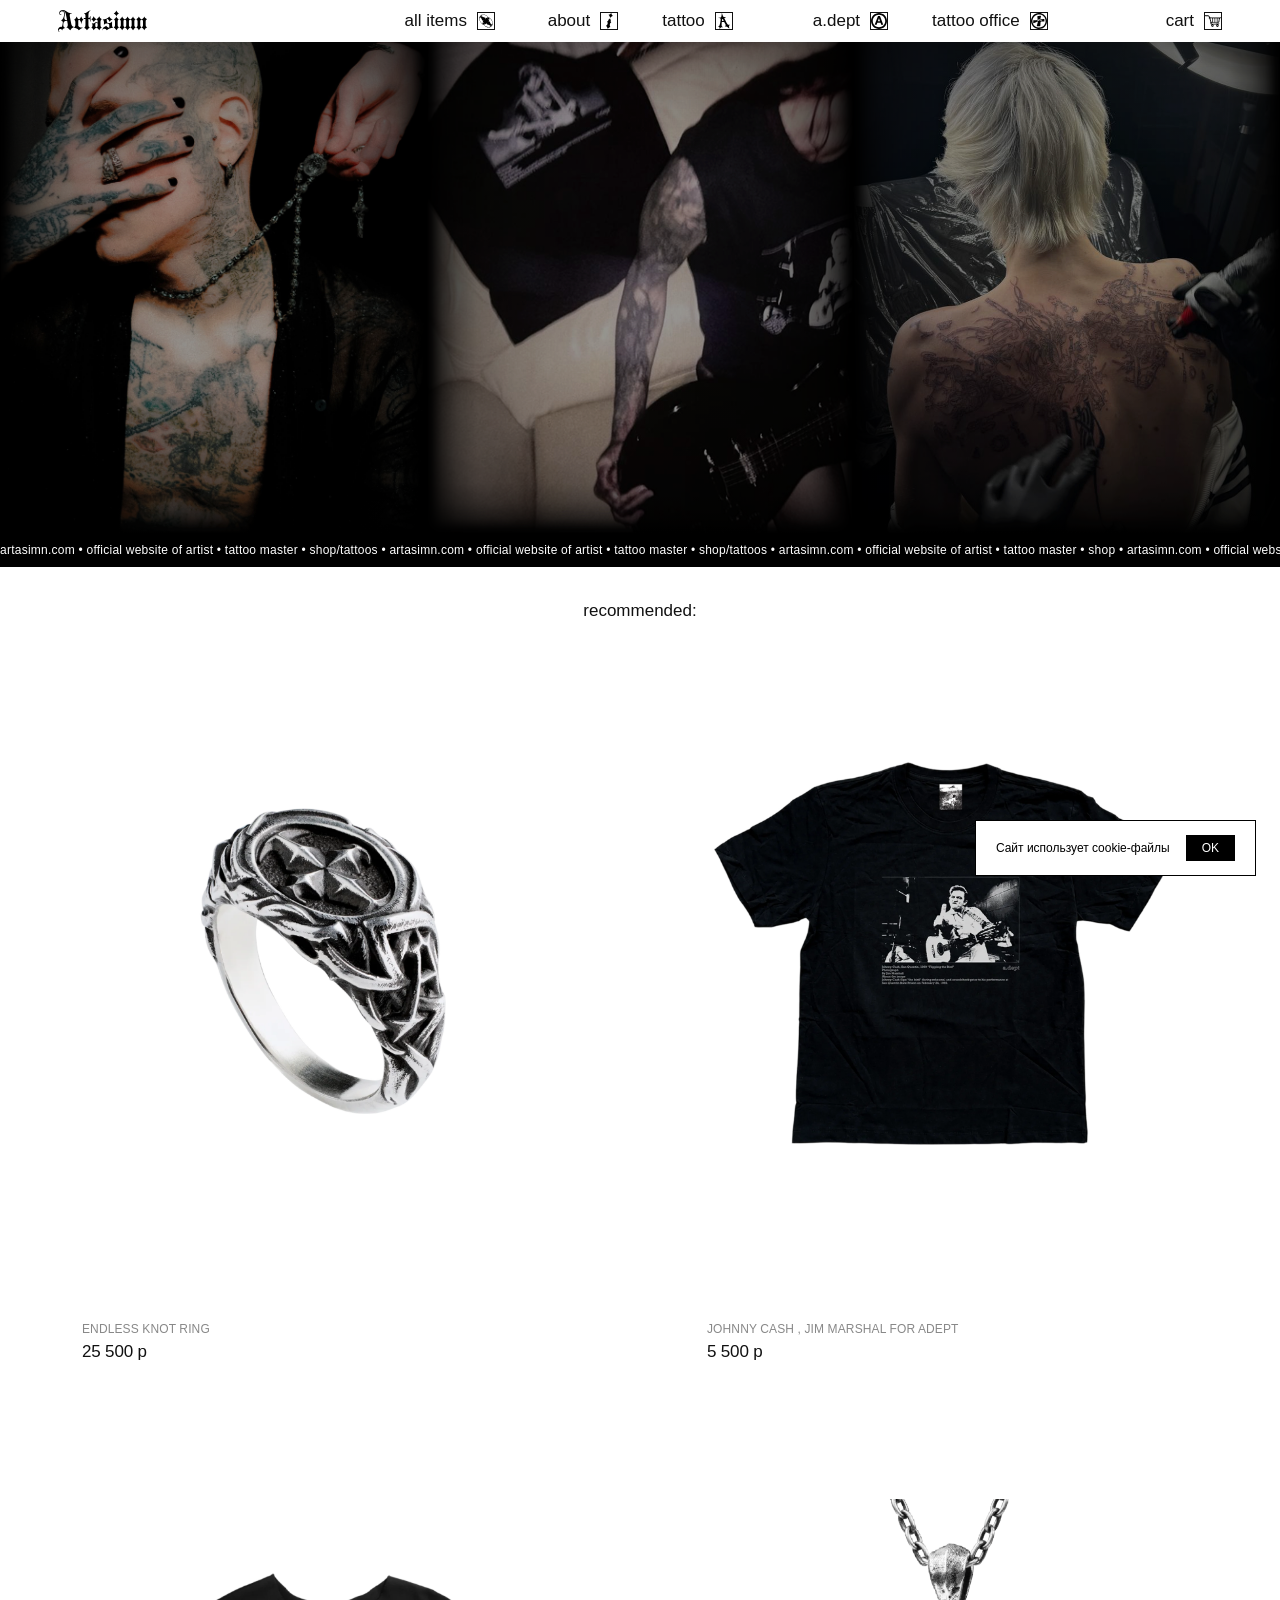
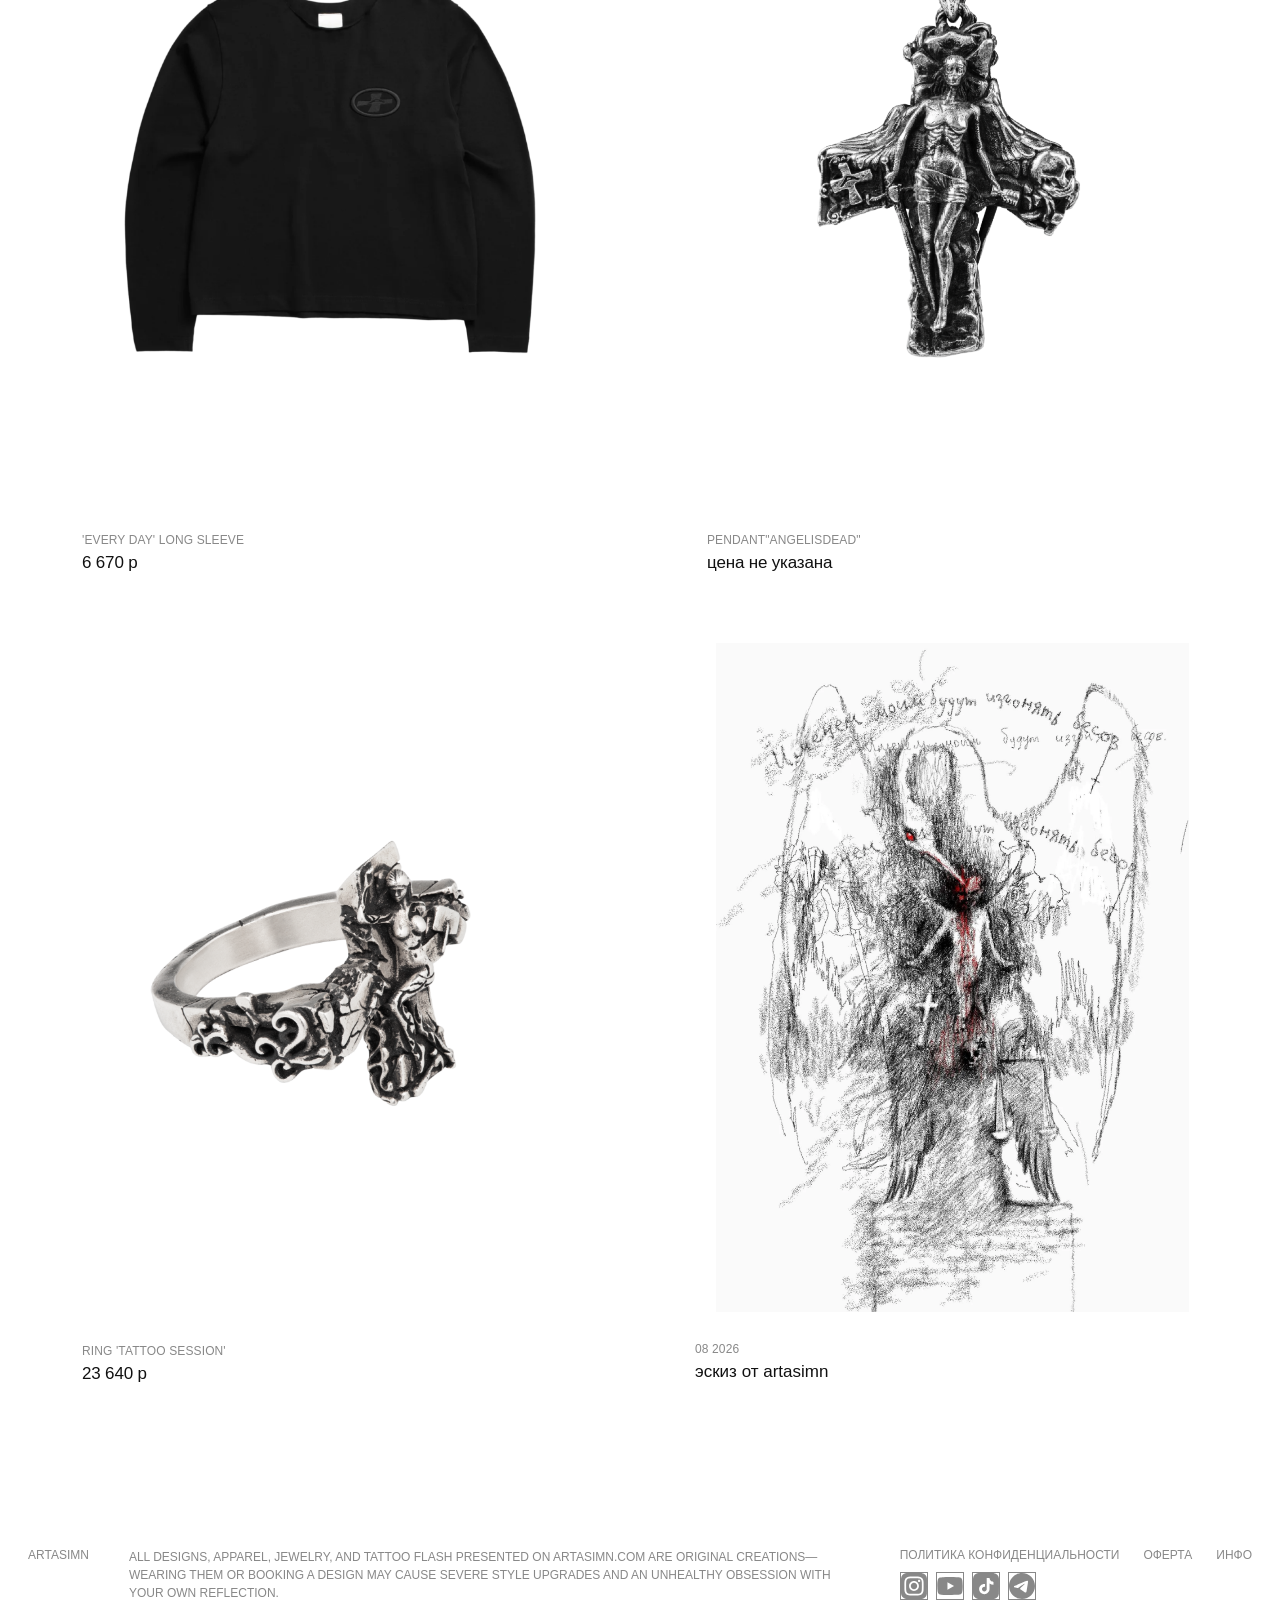
<file: index.html>
<!DOCTYPE html>
<html lang="en">
<head>
<meta charset="utf-8">
<meta name="viewport" content="width=device-width, initial-scale=1">
<title>Artasimn</title>
<link rel="icon" type="image/svg+xml" href="assets/favicon.svg">
<link rel="stylesheet" href="css/style.css?v=20260916">
</head>
<body>

<header class="header"></header>

<nav class="menu-strip" id="menuStrip"></nav>
<div class="marquee" id="marquee">
  <div class="marquee__track">
    <span>artasimn.com&nbsp;&bull;&nbsp;official website of artist&nbsp;&bull;&nbsp;tattoo master&nbsp;&bull;&nbsp;shop/tattoos&nbsp;&bull;&nbsp;artasimn.com&nbsp;&bull;&nbsp;official website of artist&nbsp;&bull;&nbsp;tattoo master&nbsp;&bull;&nbsp;shop/tattoos&nbsp;&bull;&nbsp;artasimn.com&nbsp;&bull;&nbsp;official website of artist&nbsp;&bull;&nbsp;tattoo master&nbsp;&bull;&nbsp;shop&nbsp;&bull;&nbsp;artasimn.com&nbsp;&bull;&nbsp;official website of artist&nbsp;&bull;&nbsp;tattoo master&nbsp;&bull;&nbsp;shop&nbsp;&bull;&nbsp;</span>
    <span aria-hidden="true">artasimn.com&nbsp;&bull;&nbsp;official website of artist&nbsp;&bull;&nbsp;tattoo master&nbsp;&bull;&nbsp;shop/tattoos&nbsp;&bull;&nbsp;artasimn.com&nbsp;&bull;&nbsp;official website of artist&nbsp;&bull;&nbsp;tattoo master&nbsp;&bull;&nbsp;shop/tattoos&nbsp;&bull;&nbsp;artasimn.com&nbsp;&bull;&nbsp;official website of artist&nbsp;&bull;&nbsp;tattoo master&nbsp;&bull;&nbsp;shop&nbsp;&bull;&nbsp;artasimn.com&nbsp;&bull;&nbsp;official website of artist&nbsp;&bull;&nbsp;tattoo master&nbsp;&bull;&nbsp;shop&nbsp;&bull;&nbsp;</span>
  </div>
</div>
<div class="hero-mobile" id="heroMobile"></div>

<div class="catalogue__heading" id="catalogueHeading">recommended:</div>

<main class="catalogue" id="catalogue">
  <div class="grid-2" data-grid></div>
</main>

<footer class="footer"></footer>

<script src="js/data.js?v=20260916"></script>
<script src="js/site.js?v=20260916"></script>
<script>
  const cat = new URLSearchParams(location.search).get('cat');
  const validCat = cat === 'jewellery' || cat === 'garment' ? cat : null;

  mountHeader();
  mountFooter();

  if (validCat) {
    // a category was picked from the photo-menu (or the items mega-menu)
    // — the 4-tile grid, marquee and "recommended:" heading have all
    // done their job, so they go away entirely
    document.getElementById('menuStrip').remove();
    document.getElementById('marquee').remove();
    document.getElementById('catalogueHeading').remove();

    if (window.innerWidth <= 980) {
      // mobile: same half-screen intro-photo-plus-caption treatment as
      // every other section (see tattoo.html), instead of no hero at all
      const heroByCat = {
        jewellery: { img: 'assets/menu/jewellery.png', label: 'Jewellery' },
        garment: { img: 'assets/menu/garment.png', label: 'Garment' }
      };
      mountHeroMobile('', heroByCat[validCat]);
      document.getElementById('heroMobile').classList.add('hero-mobile--half');
    } else {
      // desktop: transparent only while at rest over the top row of
      // the filtered grid, solid again the moment you scroll
      document.getElementById('heroMobile').remove();
      document.getElementById('catalogue').classList.add('catalogue--top');
      initSolidHeaderOnScroll();
    }
  } else {
    mountMenuStrip('', validCat);
    mountHeroMobile('');
  }
  initHeroHeader();
  if (!validCat) initHeroScrollZoom();

  const items = validCat ? byCat(validCat) : PRODUCTS;
  renderCards('[data-grid]', items);

  if (!validCat) {
    document.querySelector('[data-grid]').insertAdjacentHTML('beforeend', sketchCardMarkup());
  }
</script>
</body>
</html>
</file>
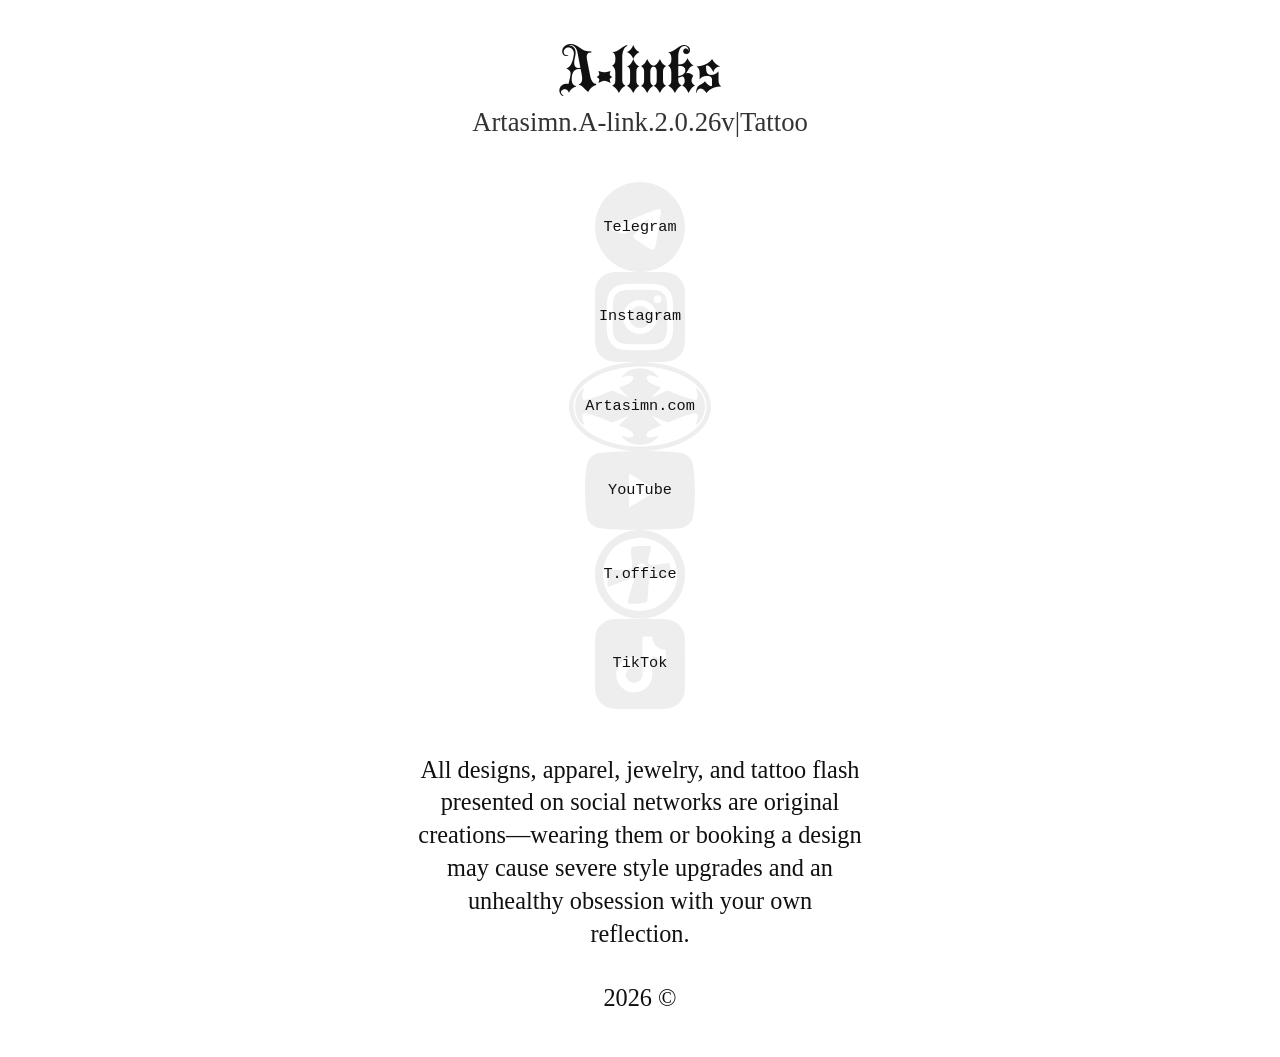
<file: a-links.html>
<!DOCTYPE html>
<html lang="en">
<head>
<meta charset="utf-8">
<meta name="viewport" content="width=device-width, initial-scale=1">
<title>A-links — Artasimn</title>
<link rel="icon" type="image/svg+xml" href="assets/favicon.svg">
<link rel="preload" href="assets/fonts/blackletter.ttf" as="font" type="font/ttf" crossorigin>
<link rel="stylesheet" href="css/style.css?v=20260916"></head>
<body class="alinks-page">

<main class="alinks">
  <h1 class="alinks__title">A-links</h1>
  <p class="alinks__subtitle">Artasimn.A-link.2.0.26v|Tattoo</p>

  <nav class="alinks__list">
    <a class="alinks__item" href="https://t.me/artasimn" target="_blank" rel="noopener">
      <img class="alinks__icon" src="assets/alinks/telegram.svg" alt="">
      <span class="alinks__label">Telegram</span>
    </a>
    <a class="alinks__item" href="https://www.instagram.com/artasimn?igsi=MTFwZTJienB4aXpxaA%3D%3D&utm_source=qr" target="_blank" rel="noopener">
      <img class="alinks__icon" src="assets/alinks/instagram.svg" alt="">
      <span class="alinks__label">Instagram</span>
    </a>
    <a class="alinks__item" href="index.html">
      <img class="alinks__icon" src="assets/alinks/artasimn.com.svg" alt="">
      <span class="alinks__label">Artasimn.com</span>
    </a>
    <a class="alinks__item" href="https://youtube.com/@artasimn?si=-V3yI6vsKQR3cw7G" target="_blank" rel="noopener">
      <img class="alinks__icon" src="assets/alinks/youtube.svg" alt="">
      <span class="alinks__label">YouTube</span>
    </a>
    <a class="alinks__item alinks__item--stub" href="#">
      <img class="alinks__icon" src="assets/alinks/t.office.svg" alt="">
      <span class="alinks__label">T.office</span>
    </a>
    <a class="alinks__item" href="https://www.tiktok.com/@avemariaavemariaavemaria?_r=1&_t=ZG-994LA8NAvGy" target="_blank" rel="noopener">
      <img class="alinks__icon" src="assets/alinks/tiktok.svg" alt="">
      <span class="alinks__label">TikTok</span>
    </a>
  </nav>

  <p class="alinks__disclaimer">All designs, apparel, jewelry, and tattoo flash presented on social networks are original creations&mdash;wearing them or booking a design may cause severe style upgrades and an unhealthy obsession with your own reflection.</p>
  <p class="alinks__copyright">2026 &copy;</p>
</main>

<script>
  // t.office has no destination yet — this link is a placeholder
  document.querySelector('.alinks__item--stub').addEventListener('click', (e) => e.preventDefault());
</script>
</body>
</html>
</file>
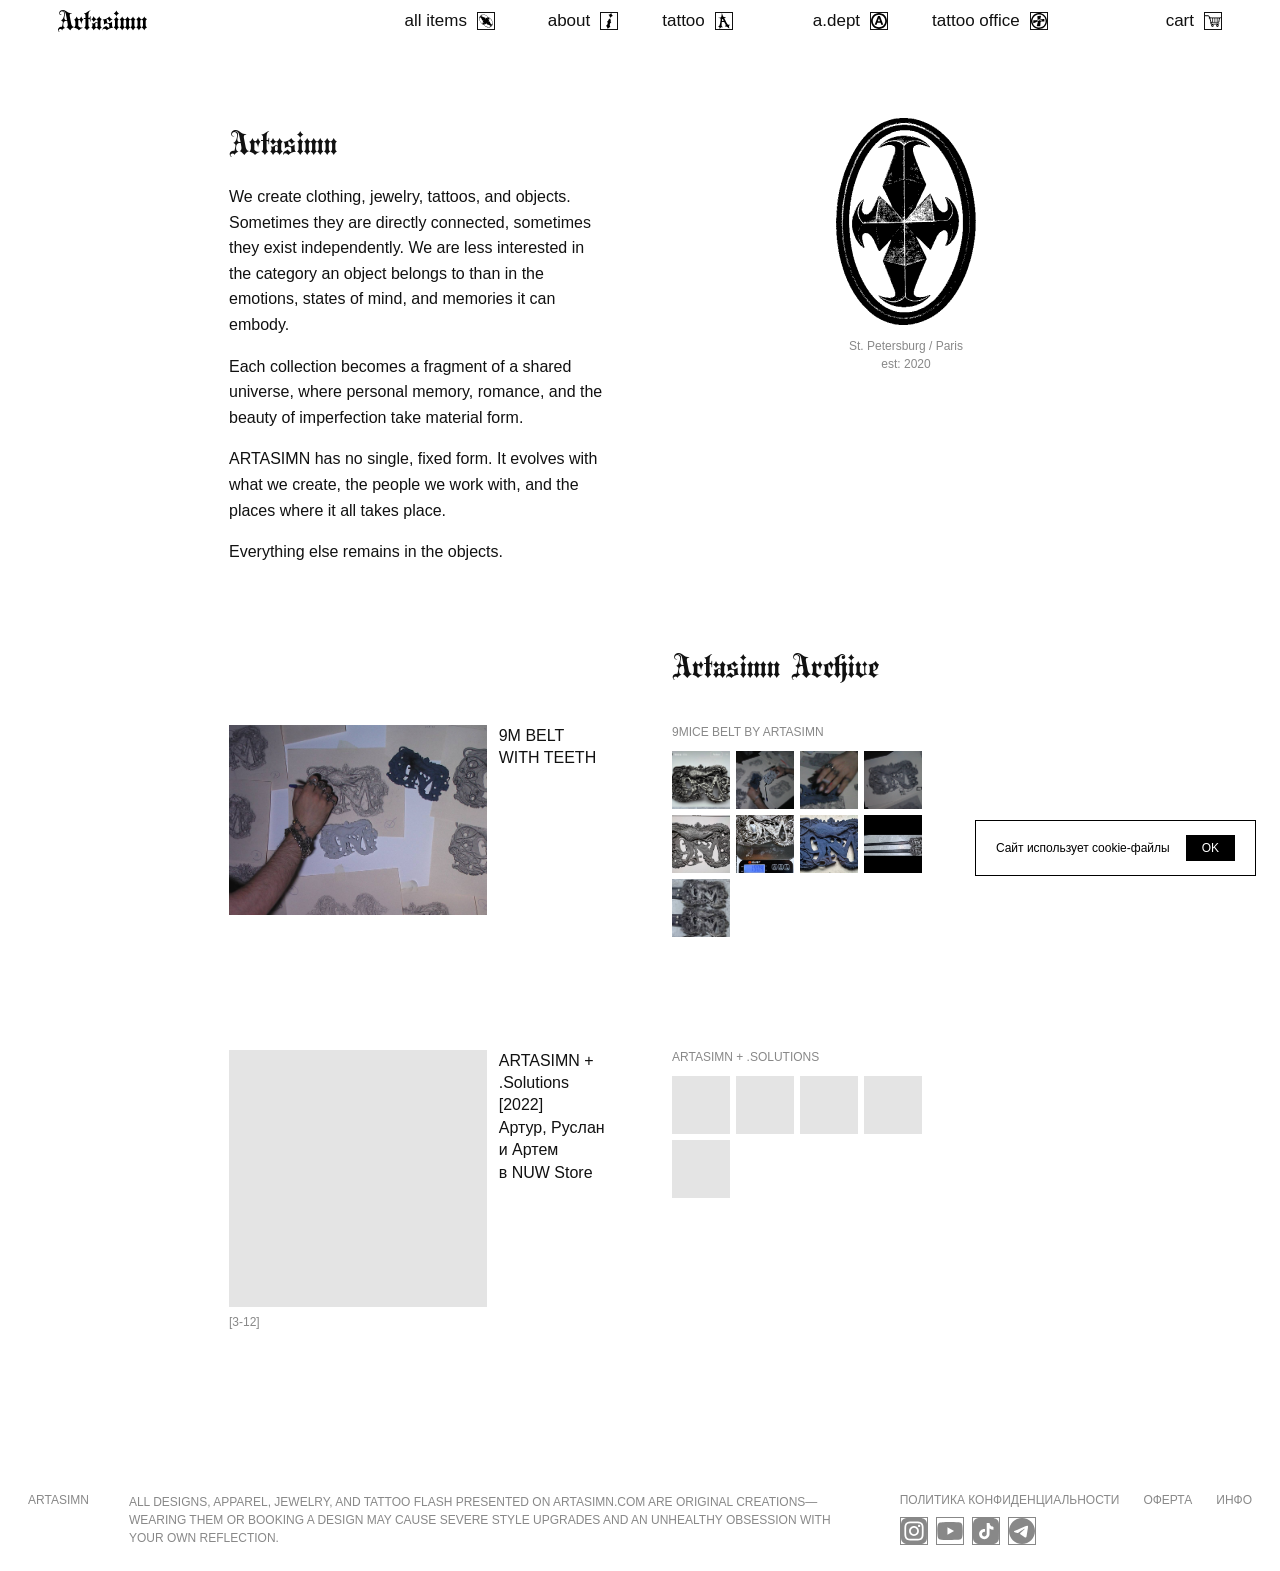
<file: about.html>
<!DOCTYPE html>
<html lang="en">
<head>
<meta charset="utf-8">
<meta name="viewport" content="width=device-width, initial-scale=1">
<title>Artasimn — About</title>
<link rel="icon" type="image/svg+xml" href="assets/favicon.svg">
<link rel="preload" href="assets/fonts/blackletter.ttf" as="font" type="font/ttf" crossorigin>
<link rel="stylesheet" href="css/style.css?v=20260916">
</head>
<body>

<header class="header"></header>

<main class="about-page">

  <section class="about-row about-row--top">
    <div class="about-row__left">
      <div class="about-block">
        <h1 class="about__heading">Artasimn</h1>
        <p>We create clothing, jewelry, tattoos, and objects. Sometimes they are directly connected, sometimes they exist independently. We are less interested in the category an object belongs to than in the emotions, states of mind, and memories it can embody.</p>
        <p>Each collection becomes a fragment of a shared universe, where personal memory, romance, and the beauty of imperfection take material form.</p>
        <p>ARTASIMN has no single, fixed form. It evolves with what we create, the people we work with, and the places where it all takes place.</p>
        <p>Everything else remains in the objects.</p>
      </div>
    </div>

    <aside class="about-row__right">
      <div class="about-portrait">
        <img src="assets/about/logo-vertical.svg" alt="Artasimn">
      </div>
      <p class="about-caption">St. Petersburg / Paris<br>est: 2020</p>
    </aside>
  </section>

  <section class="about-row about-row--works-head">
    <div class="about-row__right">
      <h2 class="about__heading">Artasimn Archive</h2>
    </div>
  </section>

  <section class="about-row work">
    <div class="about-row__left about-row__left--split">
      <figure class="about-figure">
        <img class="about-photo" src="assets/about/works/9m-belt-01.jpg" alt="9M Belt with Teeth">
      </figure>
      <div class="work__title">9M BELT WITH TEETH</div>
    </div>
    <div class="about-row__right">
      <div class="work__grid-heading">9MICE BELT BY ARTASIMN</div>
      <div class="work__grid work__grid--9">
        <img class="about-photo" src="assets/about/works/9m-belt-02.jpg" alt="">
        <img class="about-photo" src="assets/about/works/9m-belt-03.jpg" alt="">
        <img class="about-photo" src="assets/about/works/9m-belt-04.jpg" alt="">
        <img class="about-photo" src="assets/about/works/9m-belt-05.jpg" alt="">
        <img class="about-photo" src="assets/about/works/9m-belt-06.jpg" alt="">
        <img class="about-photo" src="assets/about/works/9m-belt-07.jpg" alt="">
        <img class="about-photo" src="assets/about/works/9m-belt-08.jpg" alt="">
        <img class="about-photo" src="assets/about/works/9m-belt-09.jpg" alt="">
        <img class="about-photo" src="assets/about/works/9m-belt-10.jpg" alt="">
      </div>
    </div>
  </section>

  <section class="about-row work">
    <div class="about-row__left about-row__left--split">
      <figure class="about-figure">
        <div class="about-placeholder"></div>
        <figcaption>[3-12]</figcaption>
      </figure>
      <div class="work__title">ARTASIMN + .Solutions [2022]<br>Артур, Руслан и&nbsp;Артем в&nbsp;NUW Store</div>
    </div>
    <div class="about-row__right">
      <div class="work__grid-heading">ARTASIMN + .SOLUTIONS</div>
      <div class="work__grid">
        <div class="about-placeholder"></div>
        <div class="about-placeholder"></div>
        <div class="about-placeholder"></div>
        <div class="about-placeholder"></div>
        <div class="about-placeholder"></div>
      </div>
    </div>
  </section>

</main>

<footer class="footer"></footer>

<script src="js/data.js?v=20260916"></script>
<script src="js/site.js?v=20260916"></script>
<script>
  mountHeader();
  mountFooter();
  initWorkGalleries();
</script>
</body>
</html>
</file>
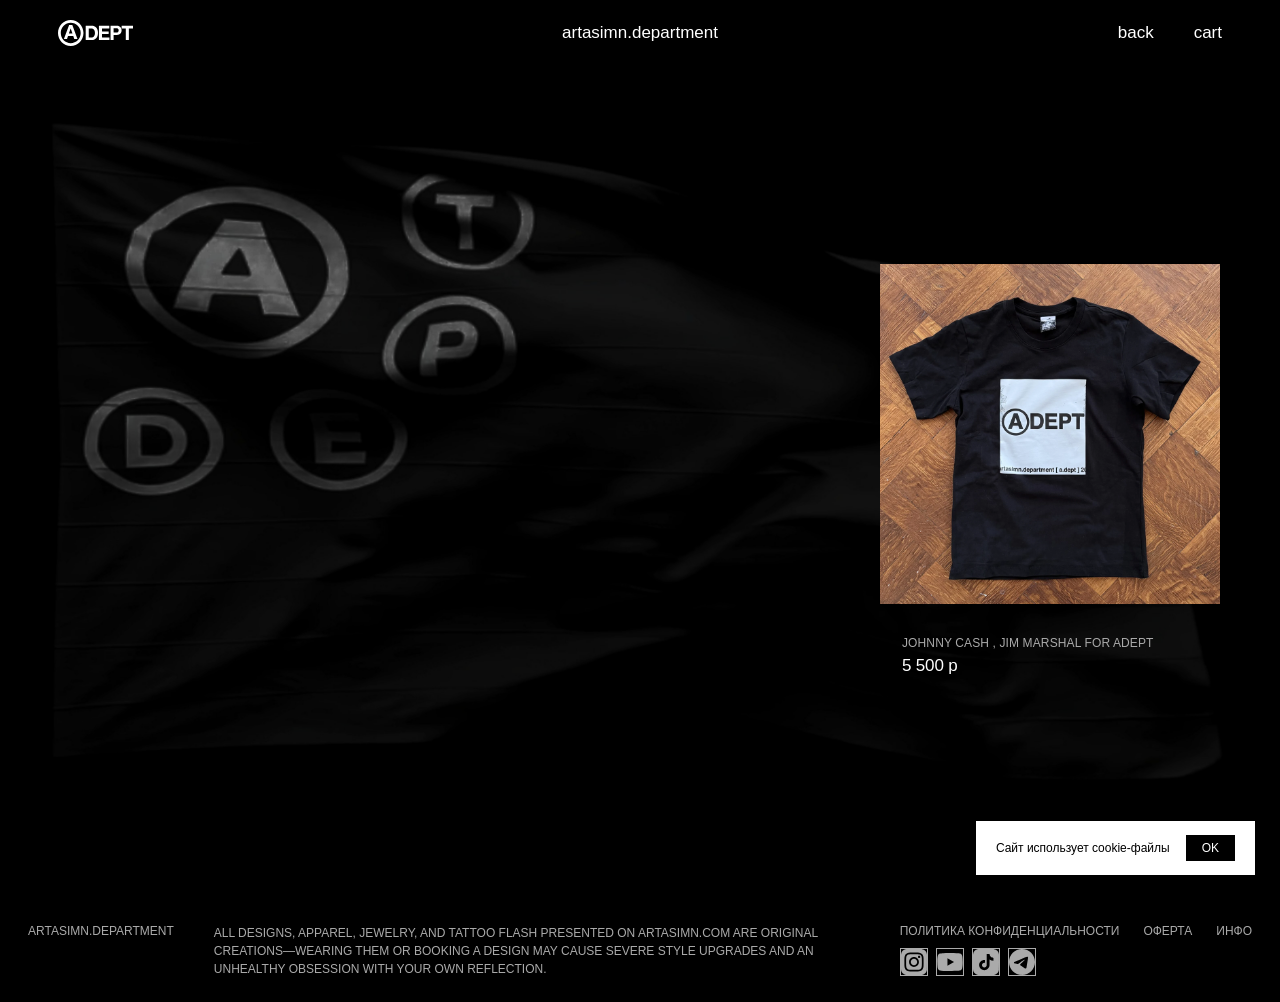
<file: adept.html>
<!DOCTYPE html>
<html lang="en">
<head>
<meta charset="utf-8">
<meta name="viewport" content="width=device-width, initial-scale=1">
<title>Artasimn — a.dept</title>
<link rel="icon" type="image/svg+xml" href="assets/adept/favicon-adept.svg">
<link rel="stylesheet" href="css/style.css?v=20260916">
</head>
<body class="adept dark-theme">

<div class="adept__bg">
  <img class="adept__bg-photo" src="assets/adept/bg.jpg" alt="">
  <div class="adept__veil"></div>
</div>

<header></header>

<main class="adept__main">
  <div class="adept__products" data-adept-grid></div>
</main>

<footer class="footer"></footer>

<script src="js/data.js?v=20260916"></script>
<script src="js/site.js?v=20260916"></script>
<script>
  mountAdeptHeader();
  const returnLink = document.querySelector('.adept__tattoo-office');
  returnLink.href = 'index.html';
  returnLink.textContent = 'back';
  mountFooter('artasimn.department');

  renderCards('[data-adept-grid]', ADEPT_PRODUCTS);
</script>
</body>
</html>
</file>
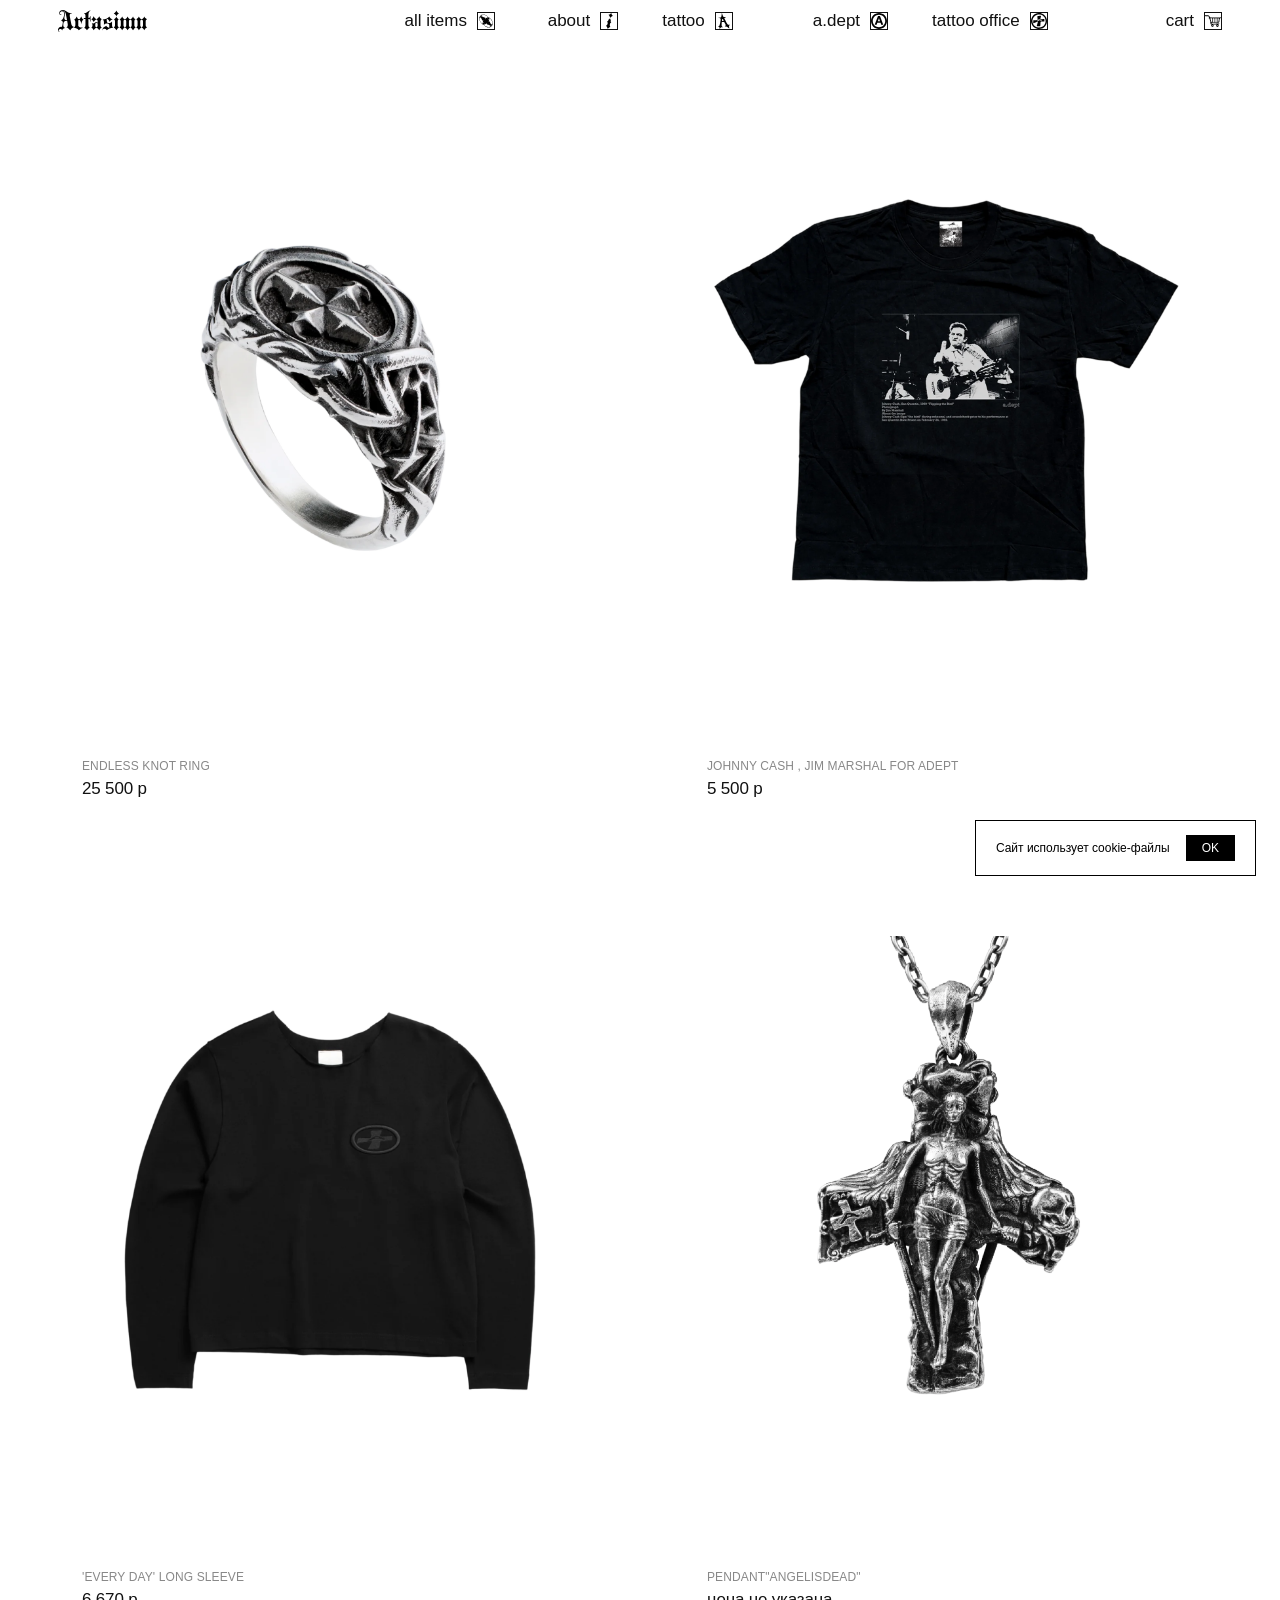
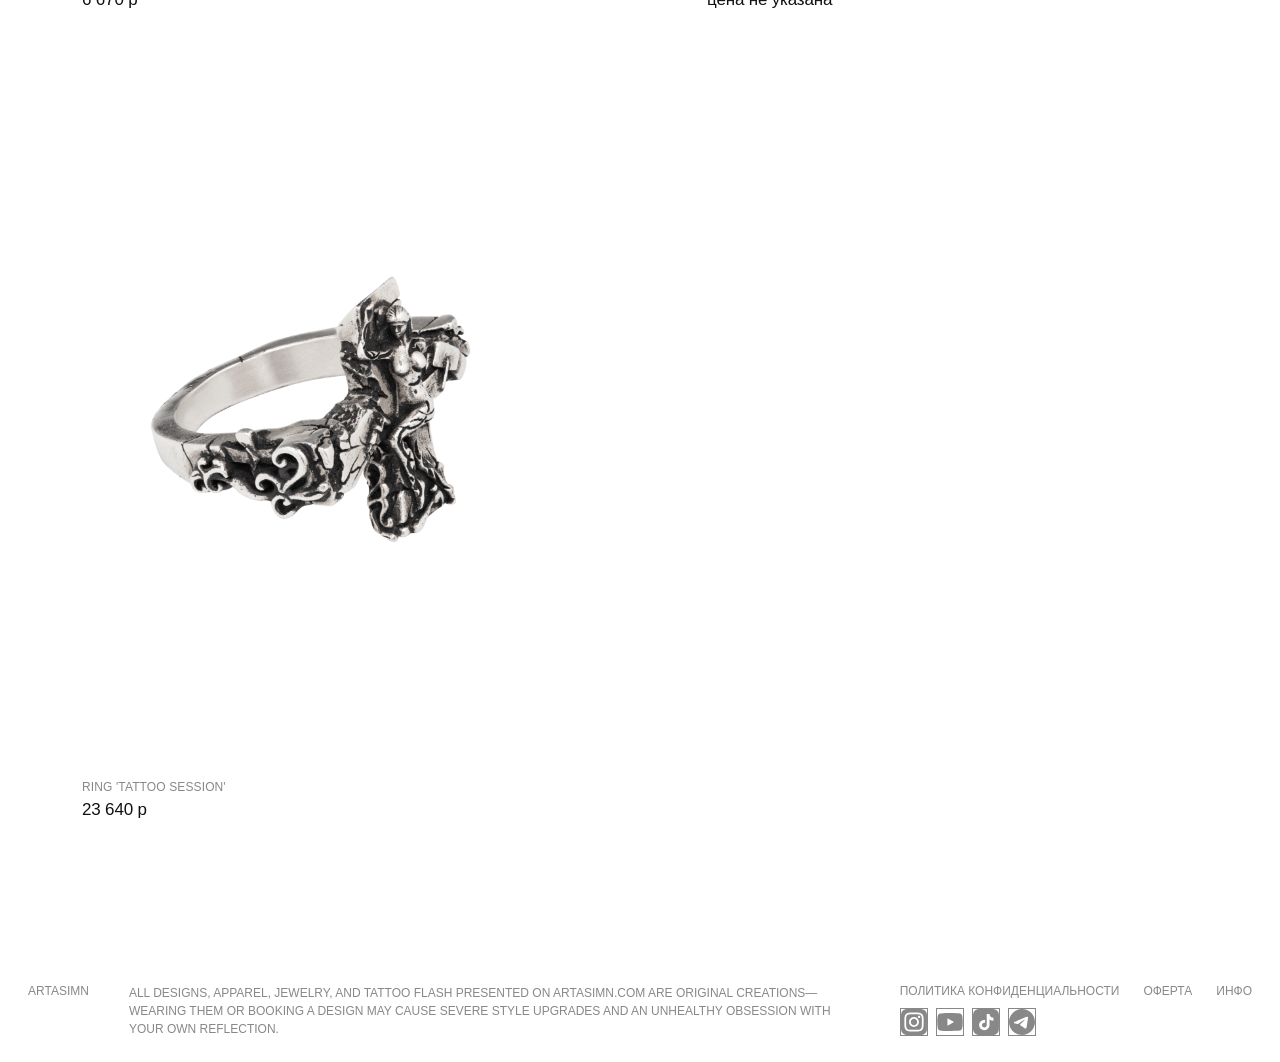
<file: items.html>
<!DOCTYPE html>
<html lang="en">
<head>
<meta charset="utf-8">
<meta name="viewport" content="width=device-width, initial-scale=1">
<title>Artasimn — Items</title>
<link rel="icon" type="image/svg+xml" href="assets/favicon.svg">
<link rel="stylesheet" href="css/style.css?v=20260916">
</head>
<body>

<header class="header"></header>

<main class="catalogue catalogue--top">
  <div class="grid-2" data-grid></div>
</main>

<footer class="footer"></footer>

<script src="js/data.js?v=20260916"></script>
<script src="js/site.js?v=20260916"></script>
<script>
  mountHeader();
  mountFooter();
  renderCards('[data-grid]', PRODUCTS);
  initSolidHeaderOnScroll();
</script>
</body>
</html>
</file>
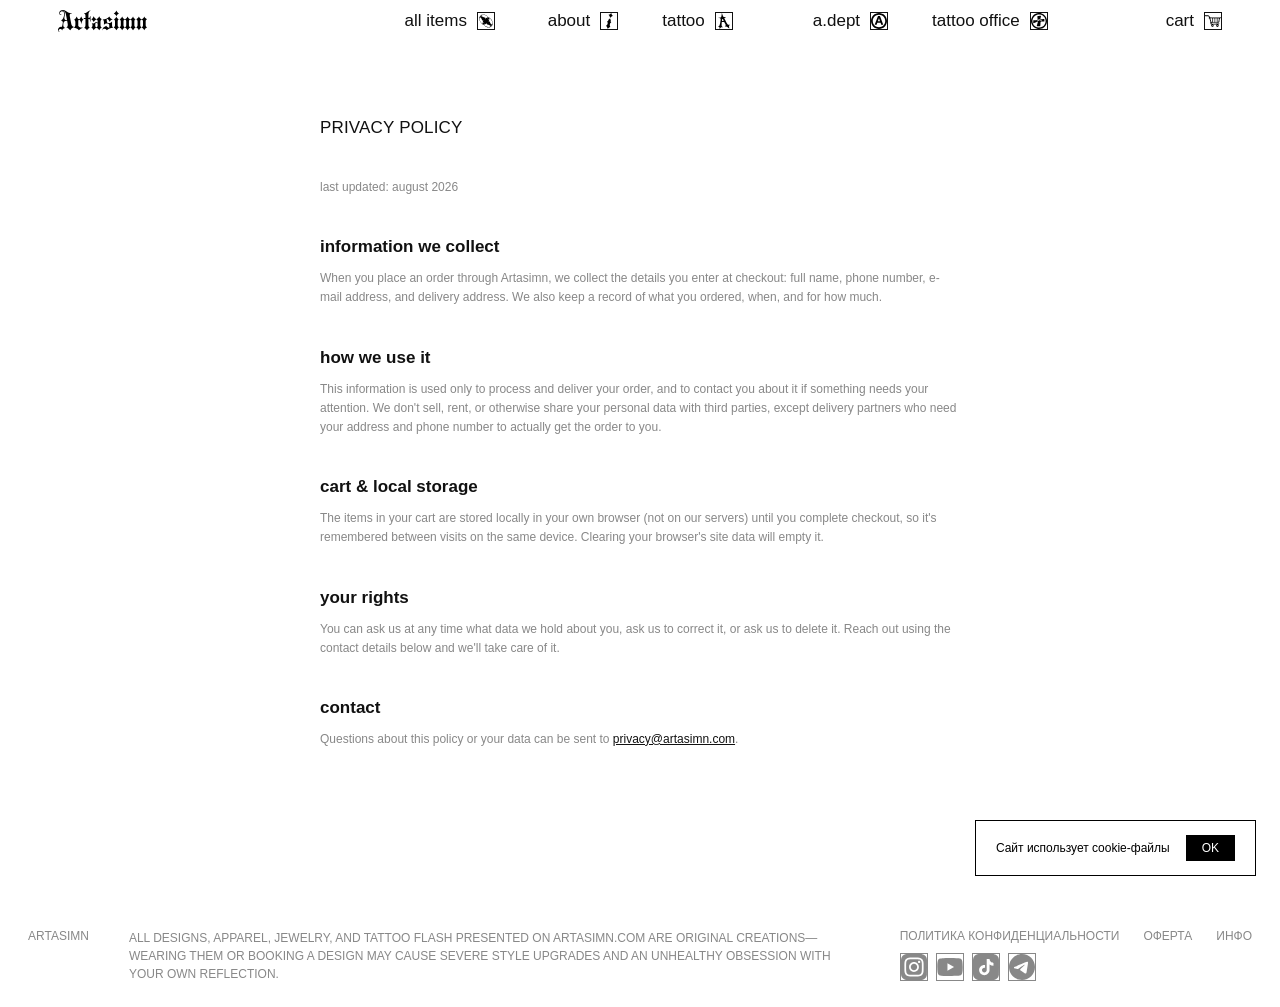
<file: privacy.html>
<!DOCTYPE html>
<html lang="en">
<head>
<meta charset="utf-8">
<meta name="viewport" content="width=device-width, initial-scale=1">
<title>Artasimn — Privacy Policy</title>
<link rel="icon" type="image/svg+xml" href="assets/favicon.svg">
<link rel="stylesheet" href="css/style.css?v=20260916">
</head>
<body>

<header class="header"></header>

<main class="legal">
  <h1 class="legal__title">privacy policy</h1>
  <p class="legal__updated">last updated: august 2026</p>

  <h2 class="legal__section-title">information we collect</h2>
  <p>When you place an order through Artasimn, we collect the details you enter at checkout: full name, phone number, e-mail address, and delivery address. We also keep a record of what you ordered, when, and for how much.</p>

  <h2 class="legal__section-title">how we use it</h2>
  <p>This information is used only to process and deliver your order, and to contact you about it if something needs your attention. We don't sell, rent, or otherwise share your personal data with third parties, except delivery partners who need your address and phone number to actually get the order to you.</p>

  <h2 class="legal__section-title">cart &amp; local storage</h2>
  <p>The items in your cart are stored locally in your own browser (not on our servers) until you complete checkout, so it's remembered between visits on the same device. Clearing your browser's site data will empty it.</p>

  <h2 class="legal__section-title">your rights</h2>
  <p>You can ask us at any time what data we hold about you, ask us to correct it, or ask us to delete it. Reach out using the contact details below and we'll take care of it.</p>

  <h2 class="legal__section-title">contact</h2>
  <p>Questions about this policy or your data can be sent to <a href="mailto:privacy@artasimn.com">privacy@artasimn.com</a>.</p>
</main>

<footer class="footer"></footer>

<script src="js/data.js?v=20260916"></script>
<script src="js/site.js?v=20260916"></script>
<script>
  mountHeader();
  mountFooter();
</script>
</body>
</html>
</file>
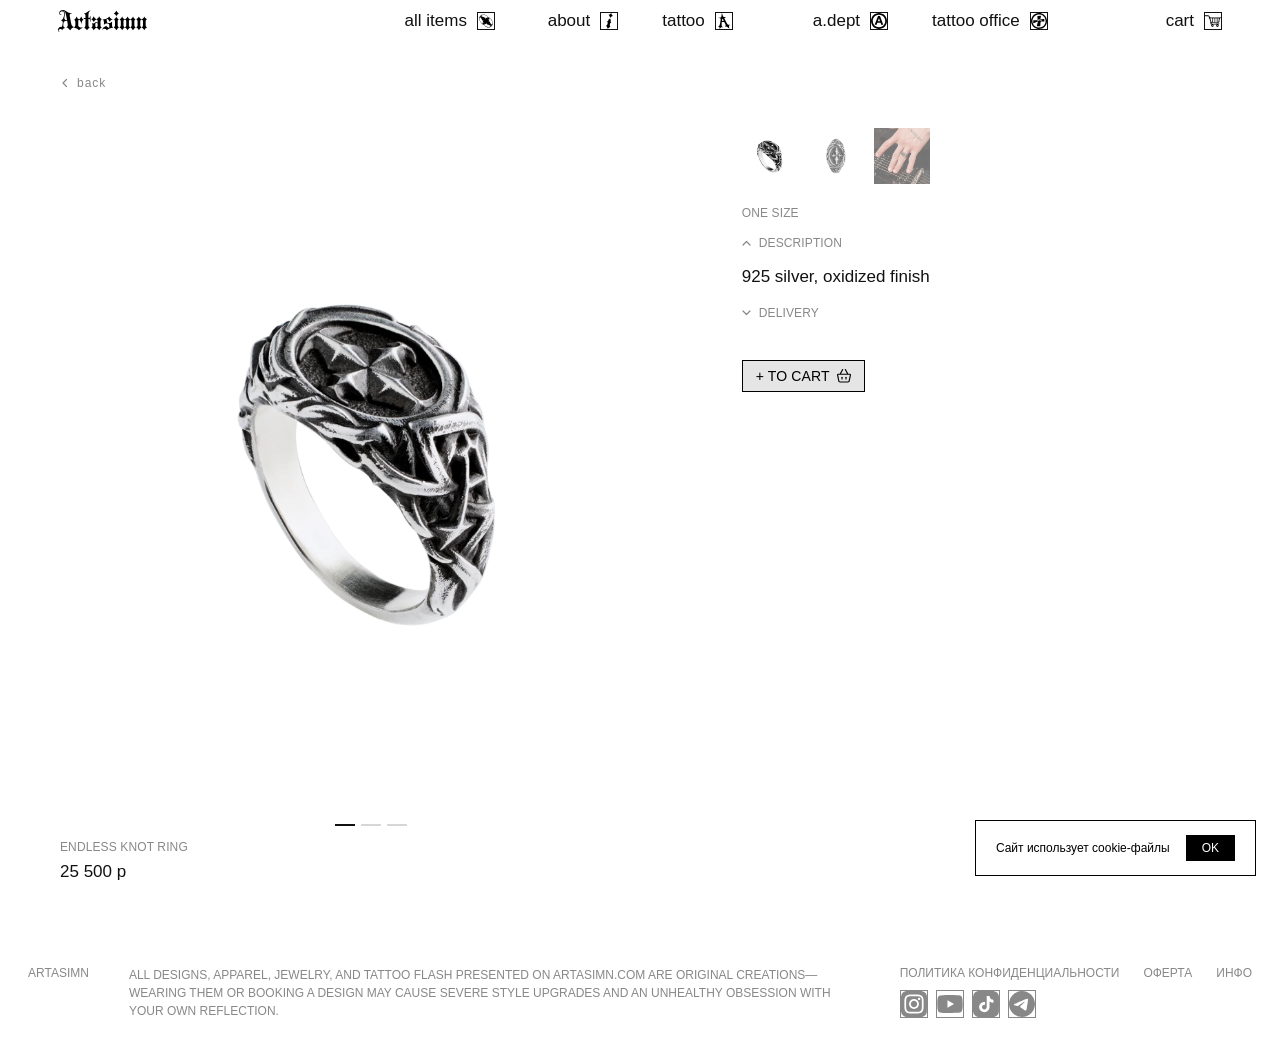
<file: product.html>
<!DOCTYPE html>
<html lang="en">
<head>
<meta charset="utf-8">
<meta name="viewport" content="width=device-width, initial-scale=1">
<title>Artasimn — Item</title>
<link rel="icon" type="image/svg+xml" href="assets/favicon.svg">
<link rel="stylesheet" href="css/style.css?v=20260916">
</head>
<body>

<header class="header"></header>

<main class="product-page product-page--item">
  <a class="back-link" id="backLink" href="items.html"><span class="back-link__caret"><svg width="9" height="6" viewBox="0 0 9 6" fill="none"><path d="M1 1L4.5 4.5L8 1" stroke="currentColor" stroke-width="1.2" stroke-linecap="round" stroke-linejoin="round"/></svg></span>back</a>
  <div class="product" id="product"></div>
</main>

<footer class="footer"></footer>

<script src="js/data.js?v=20260916"></script>
<script src="js/site.js?v=20260916"></script>
<script>
  const id = new URLSearchParams(location.search).get('id');
  const adeptItem = ADEPT_PRODUCTS.find((p) => p.id === id);
  const item = adeptItem || PRODUCTS.find((p) => p.id === id) || PRODUCTS[0];
  document.title = 'Artasimn — ' + item.title;

  // a.dept's own products reuse this exact same page/layout, just with
  // the dark theme and a.dept's own header instead of a second,
  // near-duplicate template
  if (adeptItem) {
    document.body.classList.add('dark-theme');
    document.querySelector('link[rel="icon"]').href = 'assets/adept/favicon-adept.svg';
    mountAdeptHeader();
    mountFooter('artasimn.department');
    document.getElementById('backLink').href = 'adept.html';
  } else {
    mountHeader();
    mountFooter();
    initSolidHeaderOnScroll();
  }

  const dots =
    item.images.length > 1
      ? `<div class="product__dots">${item.images
          .map((_, i) => `<span${i === 0 ? ' class="is-active"' : ''} data-i="${i}"></span>`)
          .join('')}</div>`
      : '';

  const sizeMarkup =
    item.sizes && item.sizes.length
      ? `<div class="product__sizes" data-sizes>
          ${item.sizes
            .map(
              (s, i) =>
                `<button type="button" class="product__size${i === 0 ? ' is-active' : ''}" data-size="${s}">${s}</button>`
            )
            .join('')}
        </div>`
      : `<div class="product__note">one size</div>`;

  document.getElementById('product').innerHTML = `
    <div class="product__left">
      <div class="product__main">
        <img id="mainImg" src="${item.images[0]}" alt="${item.title}">
      </div>
      ${dots}
      <h1 class="product__title">${item.title}</h1>
      <div class="product__price">
        ${item.oldPrice ? `<span class="product__price-old">${item.oldPrice}</span>` : ''}${item.price}
      </div>
    </div>
    <div class="product__right">
      <div class="product__thumbs">
        ${item.images
          .map(
            (src, i) =>
              `<div class="thumb${i === 0 ? ' is-active' : ''}" data-src="${src}">
                 <img src="${src}" alt="">
               </div>`
          )
          .join('')}
      </div>
      ${sizeMarkup}
      ${accordionMarkup(
        'DESCRIPTION',
        `<p>${item.material}</p>`,
        true
      )}
      ${accordionMarkup(
        'DELIVERY',
        '<p>Курьером по Москве — 1-2 дня. Почтой по России — 3-7 дней. Стоимость и сроки уточняются при оформлении заказа.</p>',
        false
      )}
      <div class="product__actions">
        ${item.priceOnRequest
          ? `<a href="#" data-order-link>уточнить стоимость</a>`
          : `<a href="#" data-add-to-card>+ to cart
          <svg viewBox="0 0 24 24" fill="none" aria-hidden="true">
            <path d="M8.60426 13.3291C9.15644 13.3292 9.60426 13.7768 9.60426 14.3291V16.9941C9.60425 17.5463 9.15643 17.994 8.60426 17.9941C8.05211 17.994 7.60428 17.5463 7.60426 16.9941V14.3291C7.60426 13.7769 8.0521 13.3292 8.60426 13.3291Z" fill="currentColor"/>
            <path d="M15.3943 13.3291C15.9465 13.3292 16.3943 13.7768 16.3943 14.3291V16.9941C16.3943 17.5463 15.9465 17.994 15.3943 17.9941C14.8422 17.9939 14.3943 17.5462 14.3943 16.9941V14.3291C14.3943 13.7769 14.8422 13.3293 15.3943 13.3291Z" fill="currentColor"/>
            <path fill-rule="evenodd" clip-rule="evenodd" d="M13.7703 0.129834C14.2509 -0.142097 14.8615 0.0271907 15.1336 0.507764L19.3728 7.998H21.8689C22.222 7.99819 22.5629 8.09309 22.8631 8.26558C23.1619 8.43739 23.4085 8.67895 23.5935 8.95796C23.7782 9.23654 23.9001 9.55116 23.9588 9.87593C24.0174 10.201 24.0125 10.537 23.9441 10.8603L21.8953 20.5146C21.7339 21.275 21.3554 21.9787 20.7908 22.498C20.2228 23.0203 19.4955 23.3269 18.7215 23.3271H5.27809C4.50414 23.3268 3.77668 23.0203 3.20876 22.498C2.6442 21.9787 2.26664 21.275 2.10524 20.5146L0.0554365 10.8632L0.0163739 10.6181C-0.0113688 10.3719 -0.00405279 10.1219 0.0398115 9.87788C0.0982782 9.5526 0.221165 9.23797 0.406022 8.95894C0.591038 8.67973 0.837525 8.43849 1.13649 8.26655C1.43688 8.09391 1.7782 7.99801 2.13161 7.998H4.62673L8.86598 0.507764C9.13806 0.0271949 9.74866 -0.142211 10.2293 0.129834C10.7094 0.402 10.8779 1.01175 10.6062 1.49214L6.92458 7.998H17.075L13.3924 1.49214C13.1207 1.01165 13.29 0.401848 13.7703 0.129834ZM2.13356 9.99995C2.12353 10.0057 2.09956 10.0234 2.07301 10.0634C2.04633 10.1037 2.02134 10.1605 2.00856 10.2314C1.99583 10.3022 1.9968 10.3769 2.01149 10.4462L4.0613 20.0996C4.1447 20.4925 4.33229 20.8139 4.56325 21.0263C4.79066 21.2353 5.04398 21.3271 5.27907 21.3271H18.7205C18.9557 21.327 19.2098 21.2355 19.4373 21.0263C19.6682 20.8139 19.8549 20.4924 19.9382 20.0996L21.9881 10.4453C22.0026 10.3761 22.0037 10.302 21.991 10.2314C21.9782 10.1606 21.9532 10.1037 21.9265 10.0634C21.9001 10.0236 21.8761 10.0058 21.866 9.99995C21.8645 9.99909 21.863 9.99844 21.8621 9.998H2.13747C2.13653 9.99844 2.1351 9.99908 2.13356 9.99995Z" fill="currentColor"/>
          </svg>
        </a>`}
      </div>
    </div>`;

  const main = document.getElementById('mainImg');
  const dotEls = document.querySelectorAll('.product__dots span');
  let currentIndex = 0;
  const setImage = (i, src) => {
    currentIndex = i;
    main.src = src;
    document.querySelectorAll('.thumb').forEach((t, idx) => t.classList.toggle('is-active', idx === i));
    dotEls.forEach((d, idx) => d.classList.toggle('is-active', idx === i));
  };
  document.querySelectorAll('.thumb').forEach((t, i) => {
    t.addEventListener('click', () => setImage(i, t.dataset.src));
  });
  dotEls.forEach((d, i) => {
    d.addEventListener('click', () => setImage(i, item.images[i]));
  });

  // hovering the main photo scrubs through the gallery by cursor
  // position, same as the product cards on the home page
  if (item.images.length > 1) {
    const mainFrame = document.querySelector('.product__main');
    mainFrame.addEventListener('mousemove', (e) => {
      const rect = mainFrame.getBoundingClientRect();
      const fraction = (e.clientX - rect.left) / rect.width;
      const i = Math.min(item.images.length - 1, Math.max(0, Math.floor(fraction * item.images.length)));
      setImage(i, item.images[i]);
    });
    mainFrame.addEventListener('mouseleave', () => setImage(0, item.images[0]));
  }

  document.querySelector('.product__main').addEventListener('click', () => {
    openLightbox(item.images, currentIndex, item.title);
  });

  // mobile: swipe or tap the left/right third to step through photos;
  // a tap on the centre third opens the lightbox (the click handler
  // above already covers mouse/desktop)
  attachTouchImageNav(
    document.querySelector('.product__main'),
    item.images.length,
    () => currentIndex,
    (i) => setImage(i, item.images[i]),
    () => openLightbox(item.images, currentIndex, item.title)
  );

  initAccordions();

  document.querySelectorAll('.product__size').forEach((btn) => {
    btn.addEventListener('click', () => {
      document.querySelectorAll('.product__size').forEach((b) => b.classList.remove('is-active'));
      btn.classList.add('is-active');
    });
  });

  document.querySelector('[data-add-to-card]')?.addEventListener('click', (e) => {
    e.preventDefault();
    addToCart(item.id, 1);
    openCartDrawer();
  });

  document.querySelector('[data-order-link]')?.addEventListener('click', (e) => {
    e.preventDefault();
    openPriceInquiryModal();
  });
</script>
</body>
</html>
</file>
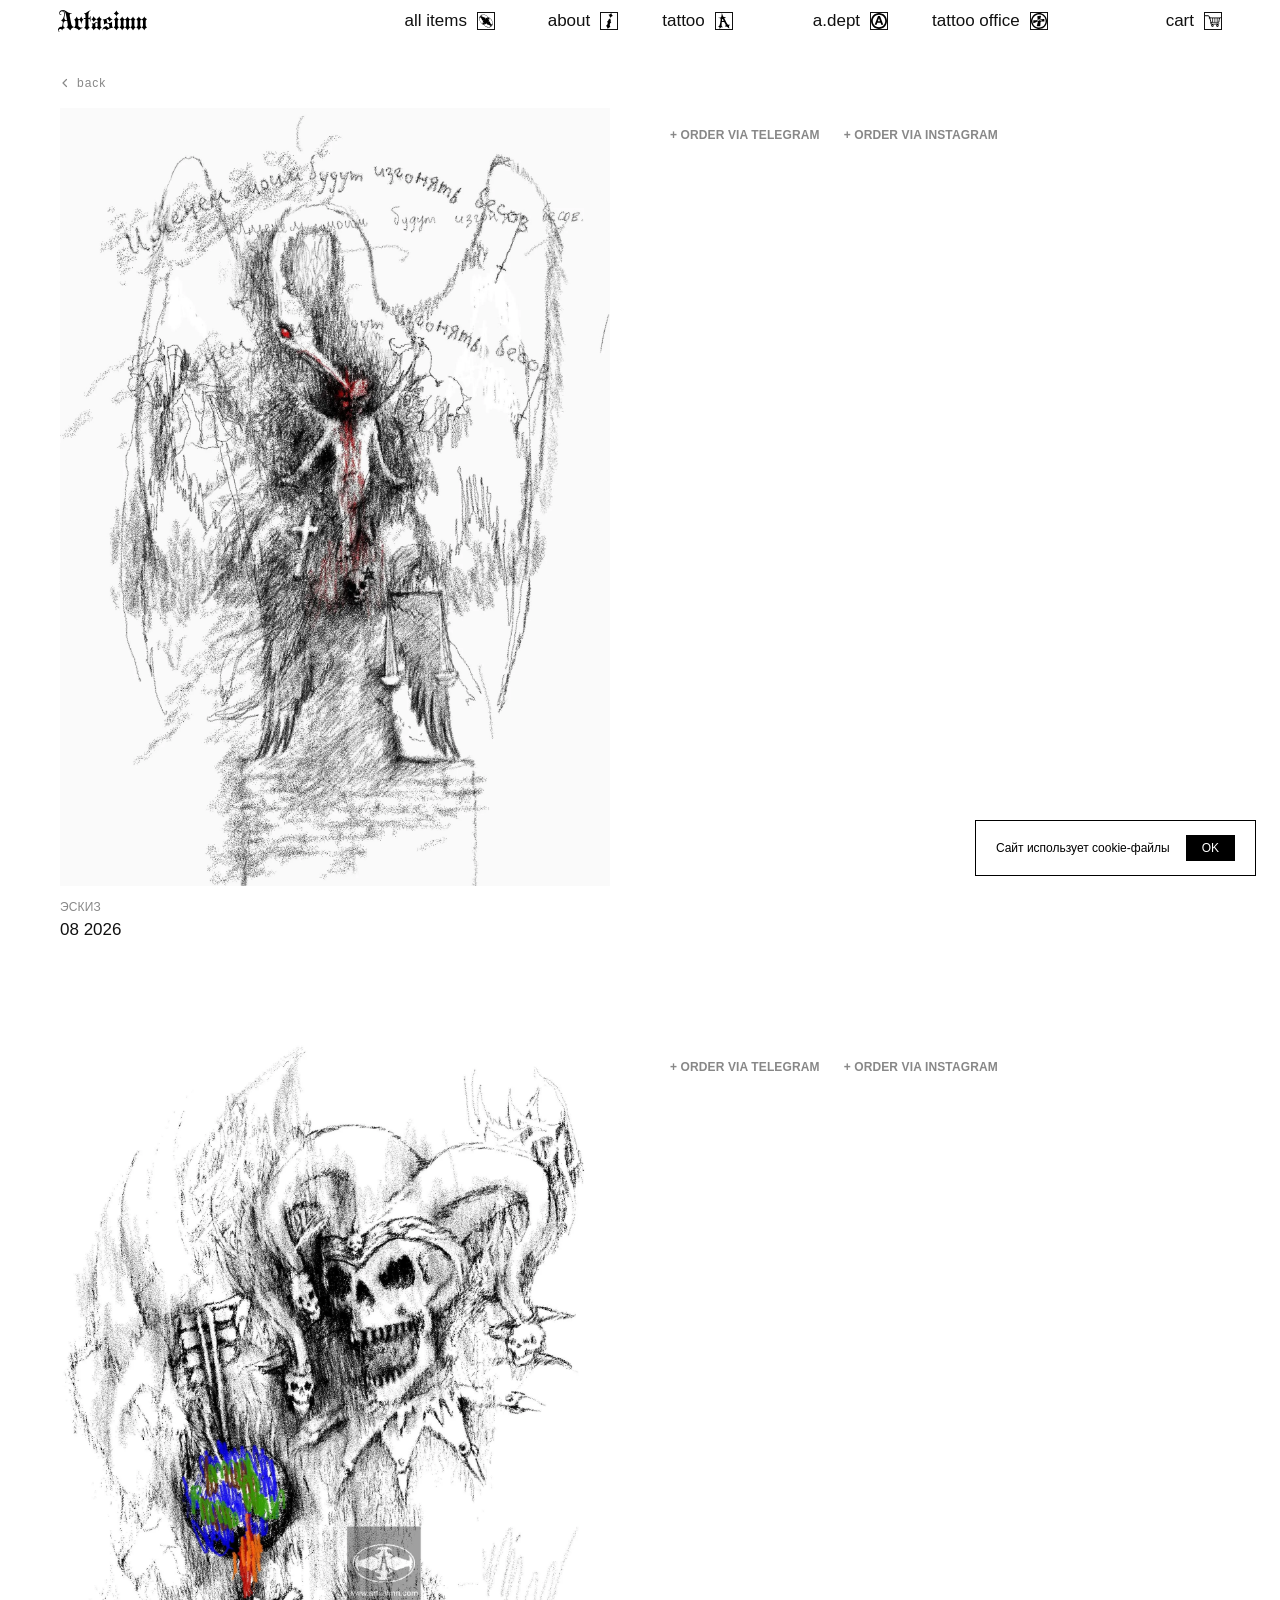
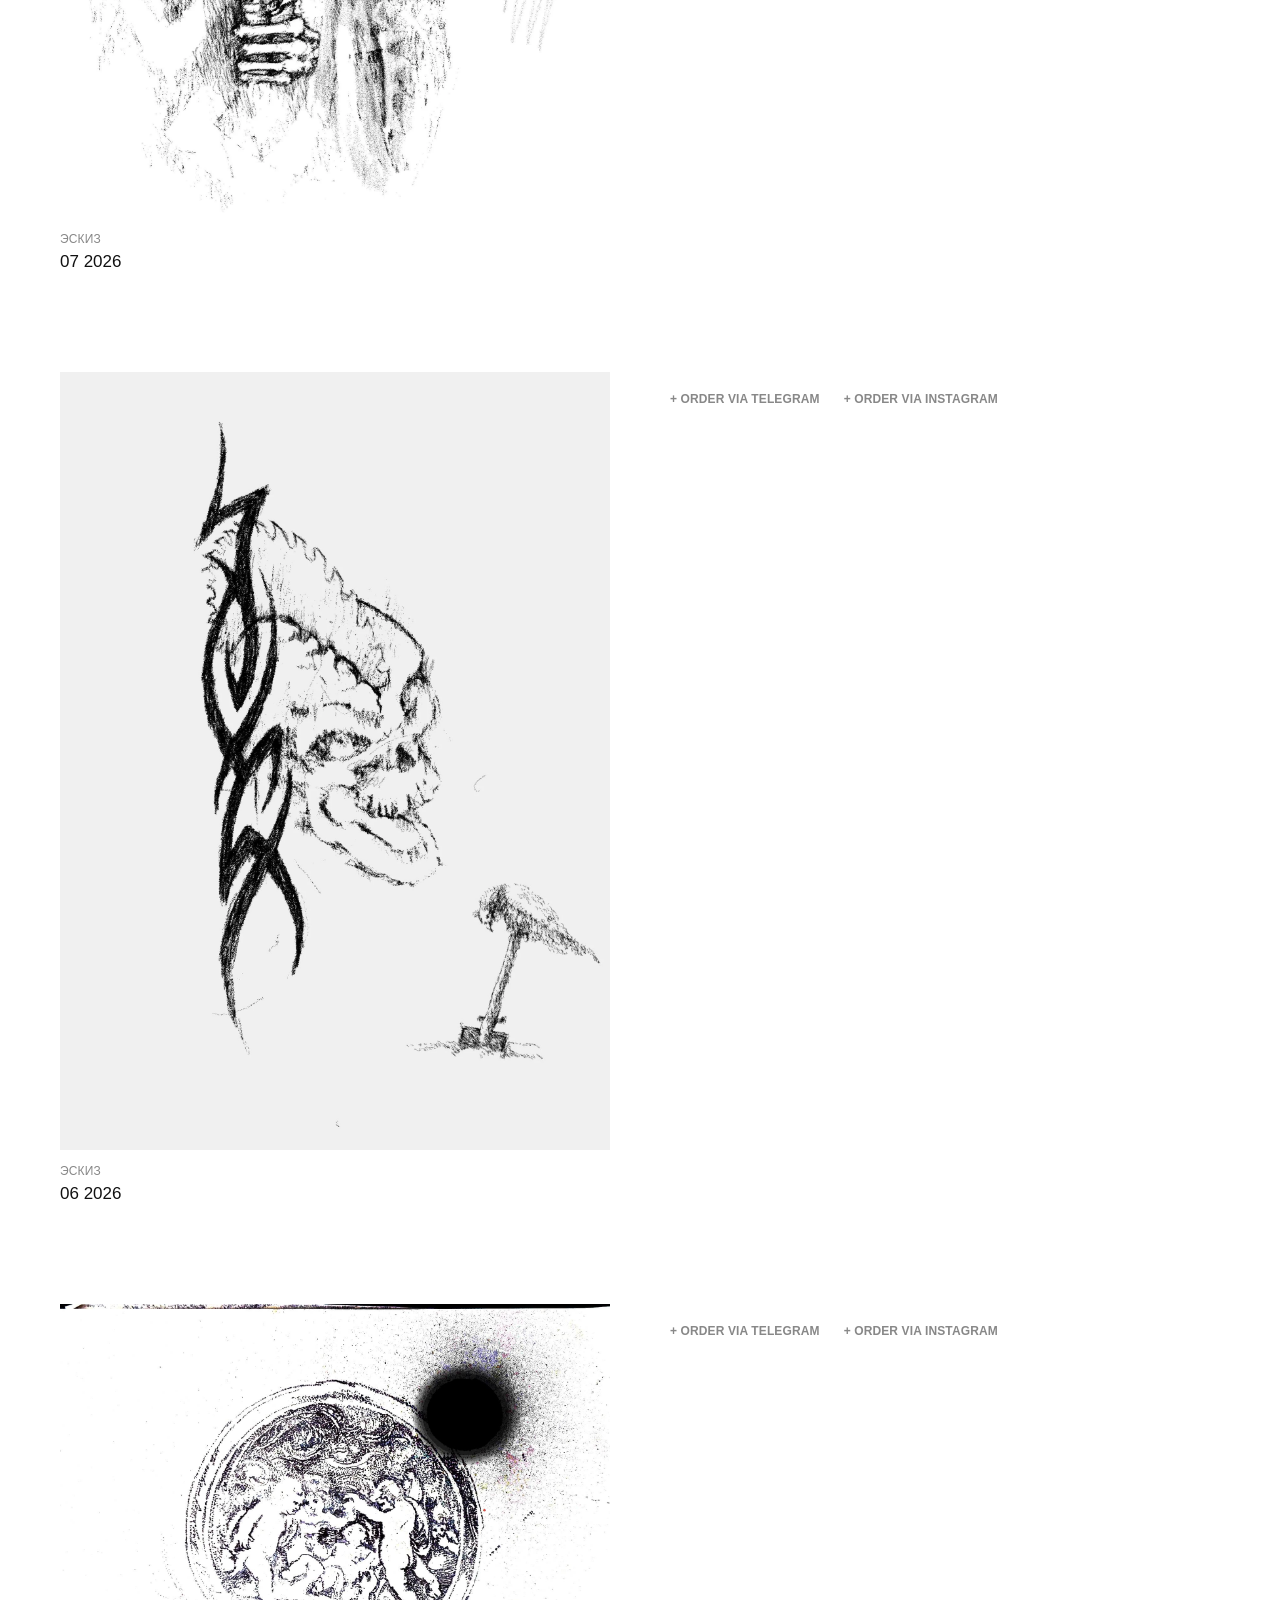
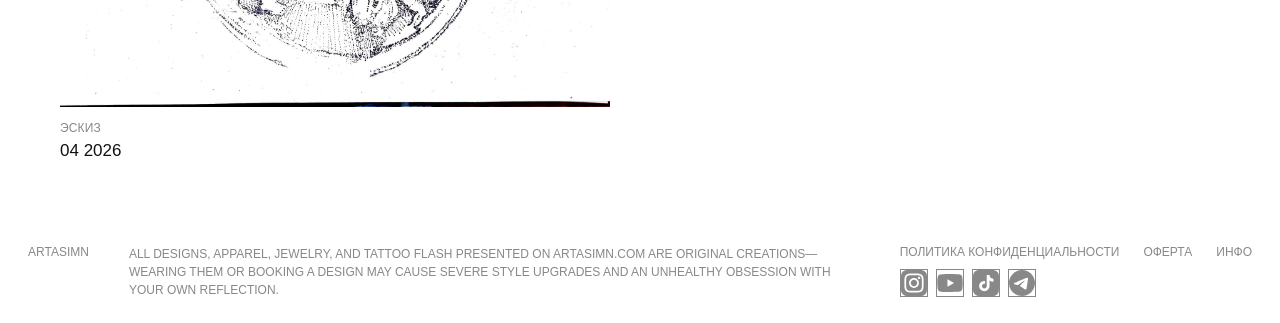
<file: tattoo-item.html>
<!DOCTYPE html>
<html lang="en">
<head>
<meta charset="utf-8">
<meta name="viewport" content="width=device-width, initial-scale=1">
<title>Artasimn — Tattoo</title>
<link rel="icon" type="image/svg+xml" href="assets/favicon.svg">
<link rel="stylesheet" href="css/style.css?v=20260916">
</head>
<body>

<header class="header"></header>

<main class="product-page">
  <a class="back-link" href="tattoo.html"><span class="back-link__caret"><svg width="9" height="6" viewBox="0 0 9 6" fill="none"><path d="M1 1L4.5 4.5L8 1" stroke="currentColor" stroke-width="1.2" stroke-linecap="round" stroke-linejoin="round"/></svg></span>back</a>
  <div id="feed"></div>
</main>

<footer class="footer"></footer>

<script src="js/data.js?v=20260916"></script>
<script src="js/site.js?v=20260916"></script>
<script>
  mountHeader();
  mountFooter();
  initSolidHeaderOnScroll();

  const startId = new URLSearchParams(location.search).get('id');
  const startIndex = Math.max(0, SKETCHES.findIndex((s) => s.id === startId));
  document.title = 'Artasimn — ' + SKETCHES[startIndex >= 0 ? startIndex : 0].caption;

  const feed = document.getElementById('feed');
  let nextIndex = 0;

  function sketchBlockMarkup(item) {
    return `
    <div class="product" data-sketch-block>
      <div class="product__left">
        <div class="product__main product__main--fluid">
          <img src="${item.image}" alt="${item.caption}">
        </div>
        <div class="product__title">ЭСКИЗ</div>
        <div class="product__price">${item.date}</div>
      </div>
      <div class="product__right">
        <div class="product__actions">
          <a href="https://t.me/artasimn" target="_blank" rel="noopener">+ order via telegram</a>
          <a href="https://instagram.com/artasimn" target="_blank" rel="noopener">+ order via instagram</a>
        </div>
      </div>
    </div>`;
  }

  function appendNextSketch() {
    if (nextIndex >= SKETCHES.length) return;
    const item = SKETCHES[nextIndex];
    nextIndex += 1;

    const block = document.createElement('div');
    block.innerHTML = sketchBlockMarkup(item);
    const node = block.firstElementChild;
    feed.appendChild(node);

    node.querySelector('.product__main').addEventListener('click', () => {
      openLightbox([item.image], 0, item.caption);
    });
    initAccordions(node);
  }

  // load the requested sketch first, then keep the feed going in the
  // catalogue's own order (wrapping past the end back to the start)
  // so there's always something more to scroll into, endlessly
  nextIndex = startIndex >= 0 ? startIndex : 0;
  appendNextSketch();

  const sentinel = document.createElement('div');
  feed.after(sentinel);
  const observer = new IntersectionObserver((entries) => {
    if (entries[0].isIntersecting) {
      if (nextIndex >= SKETCHES.length) nextIndex = 0;
      appendNextSketch();
    }
  }, { rootMargin: '600px' });
  observer.observe(sentinel);
</script>
</body>
</html>
</file>
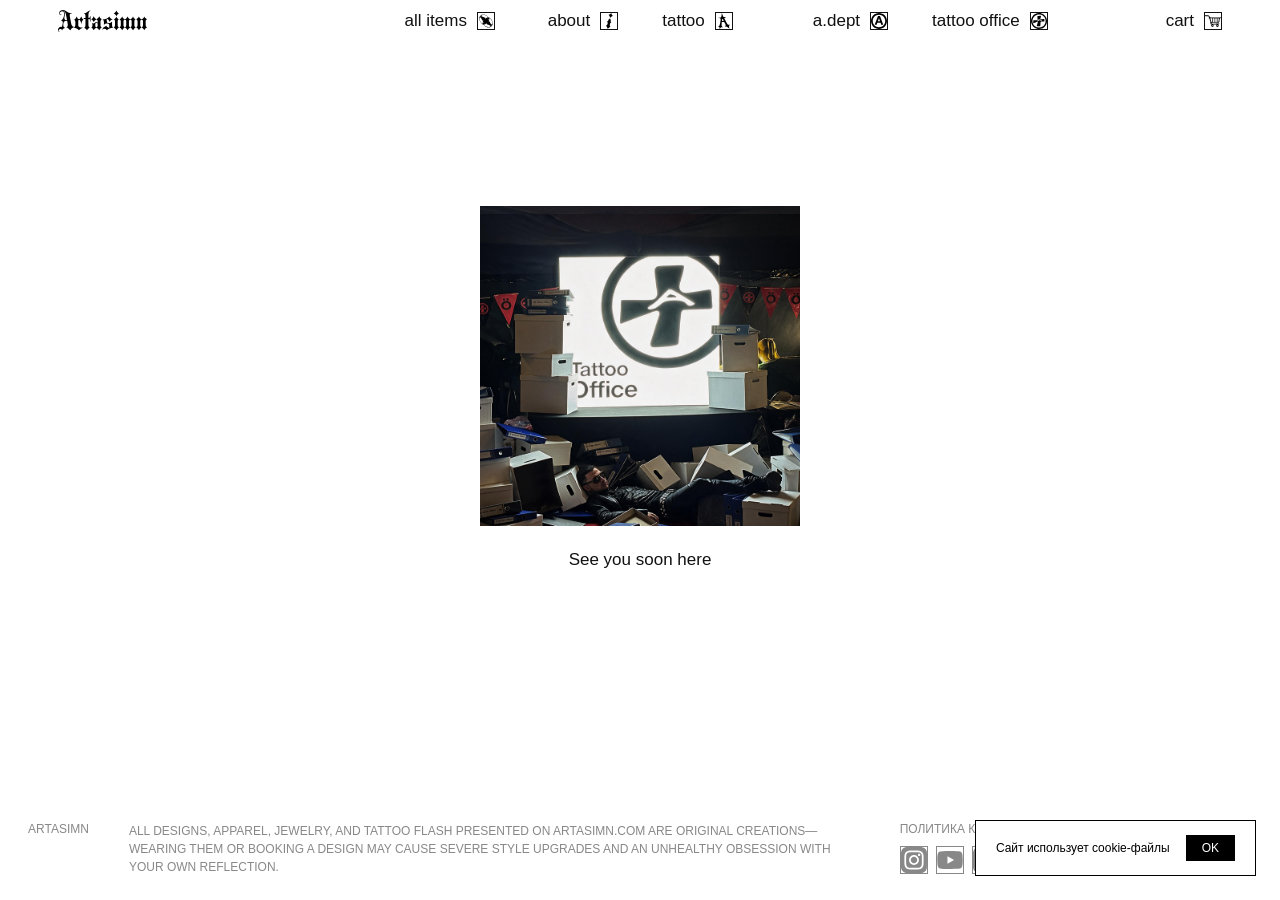
<file: tattoo-office.html>
<!DOCTYPE html>
<html lang="en">
<head>
<meta charset="utf-8">
<meta name="viewport" content="width=device-width, initial-scale=1">
<title>Artasimn — Tattoo Office</title>
<link rel="icon" type="image/svg+xml" href="assets/favicon.svg">
<link rel="stylesheet" href="css/style.css?v=20260916">
</head>
<body>

<header class="header"></header>

<main class="tattoo-office-page">
  <img class="tattoo-office-page__photo" src="assets/menu/tattoo-office.png" alt="Tattoo Office">
  <p class="tattoo-office-page__caption">See you soon here</p>
</main>

<footer class="footer"></footer>

<script src="js/data.js?v=20260916"></script>
<script src="js/site.js?v=20260916"></script>
<script>
  mountHeader();
  mountFooter();
</script>
</body>
</html>
</file>
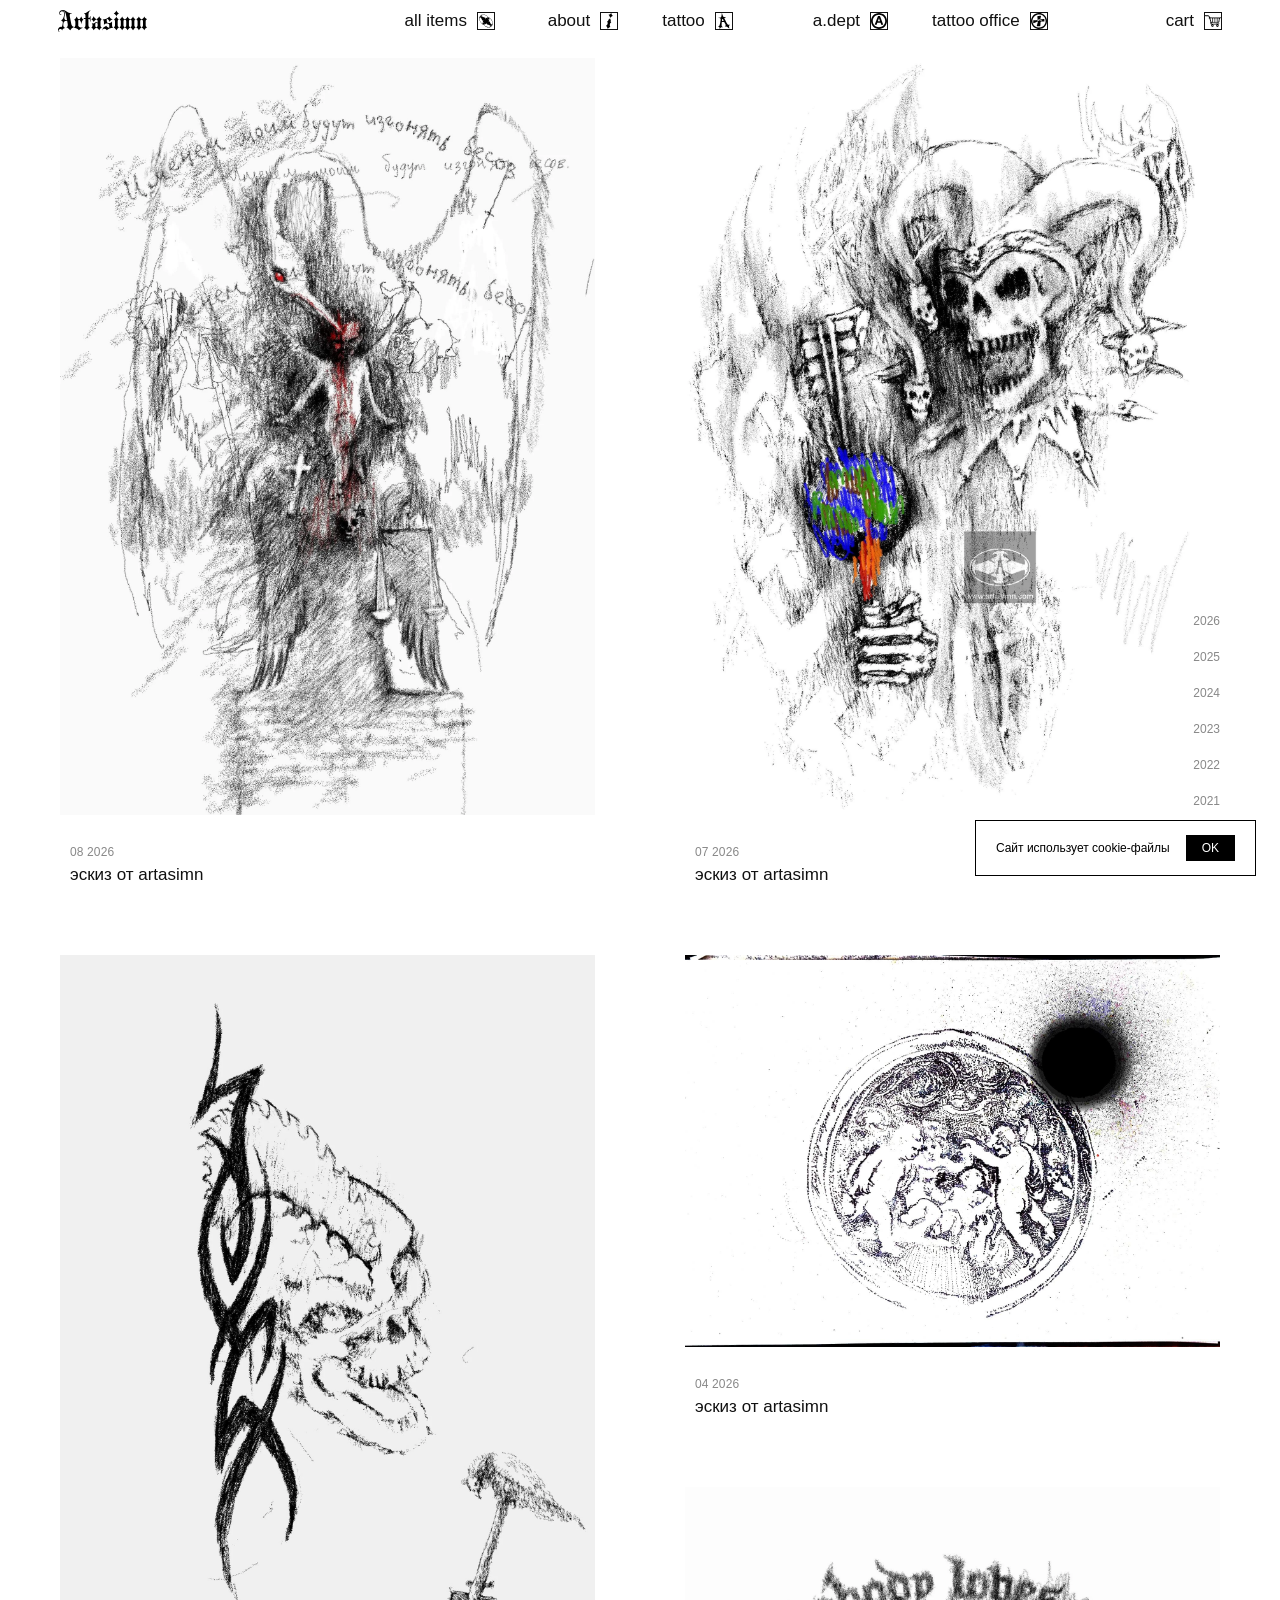
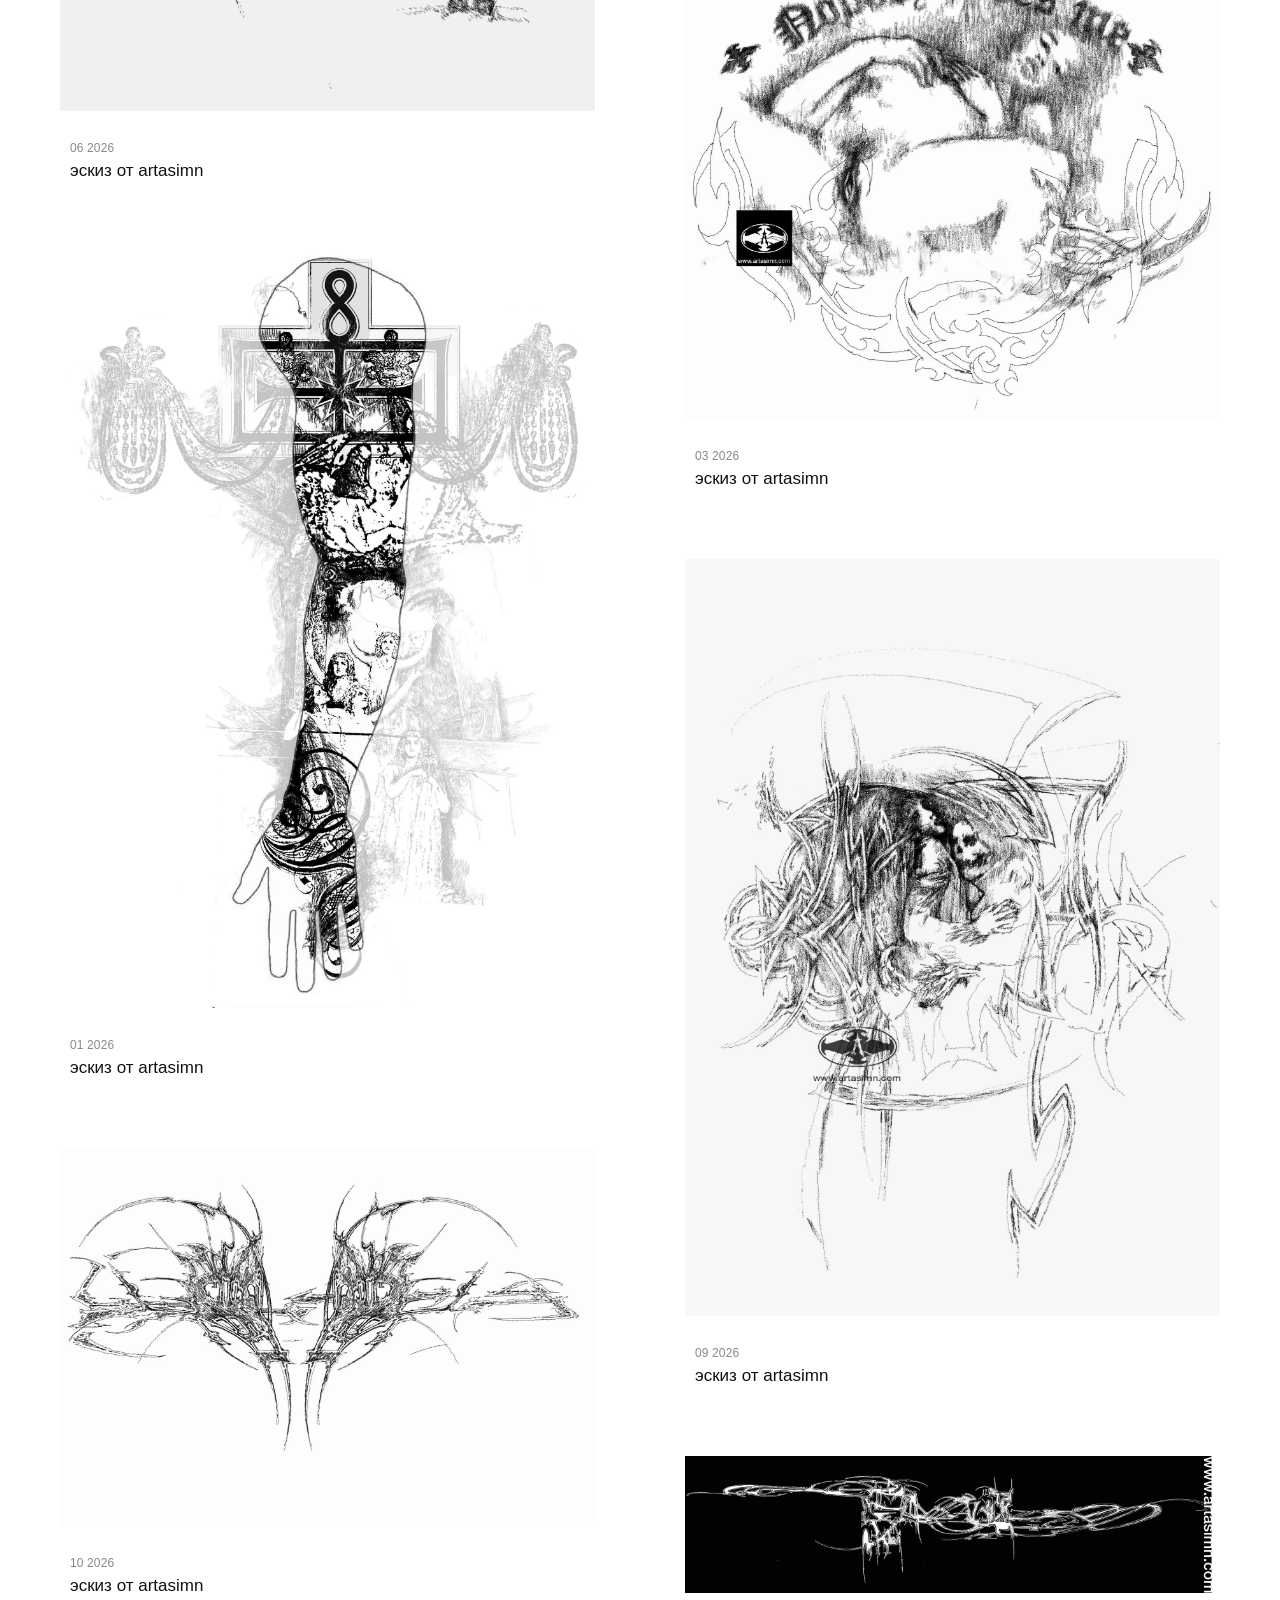
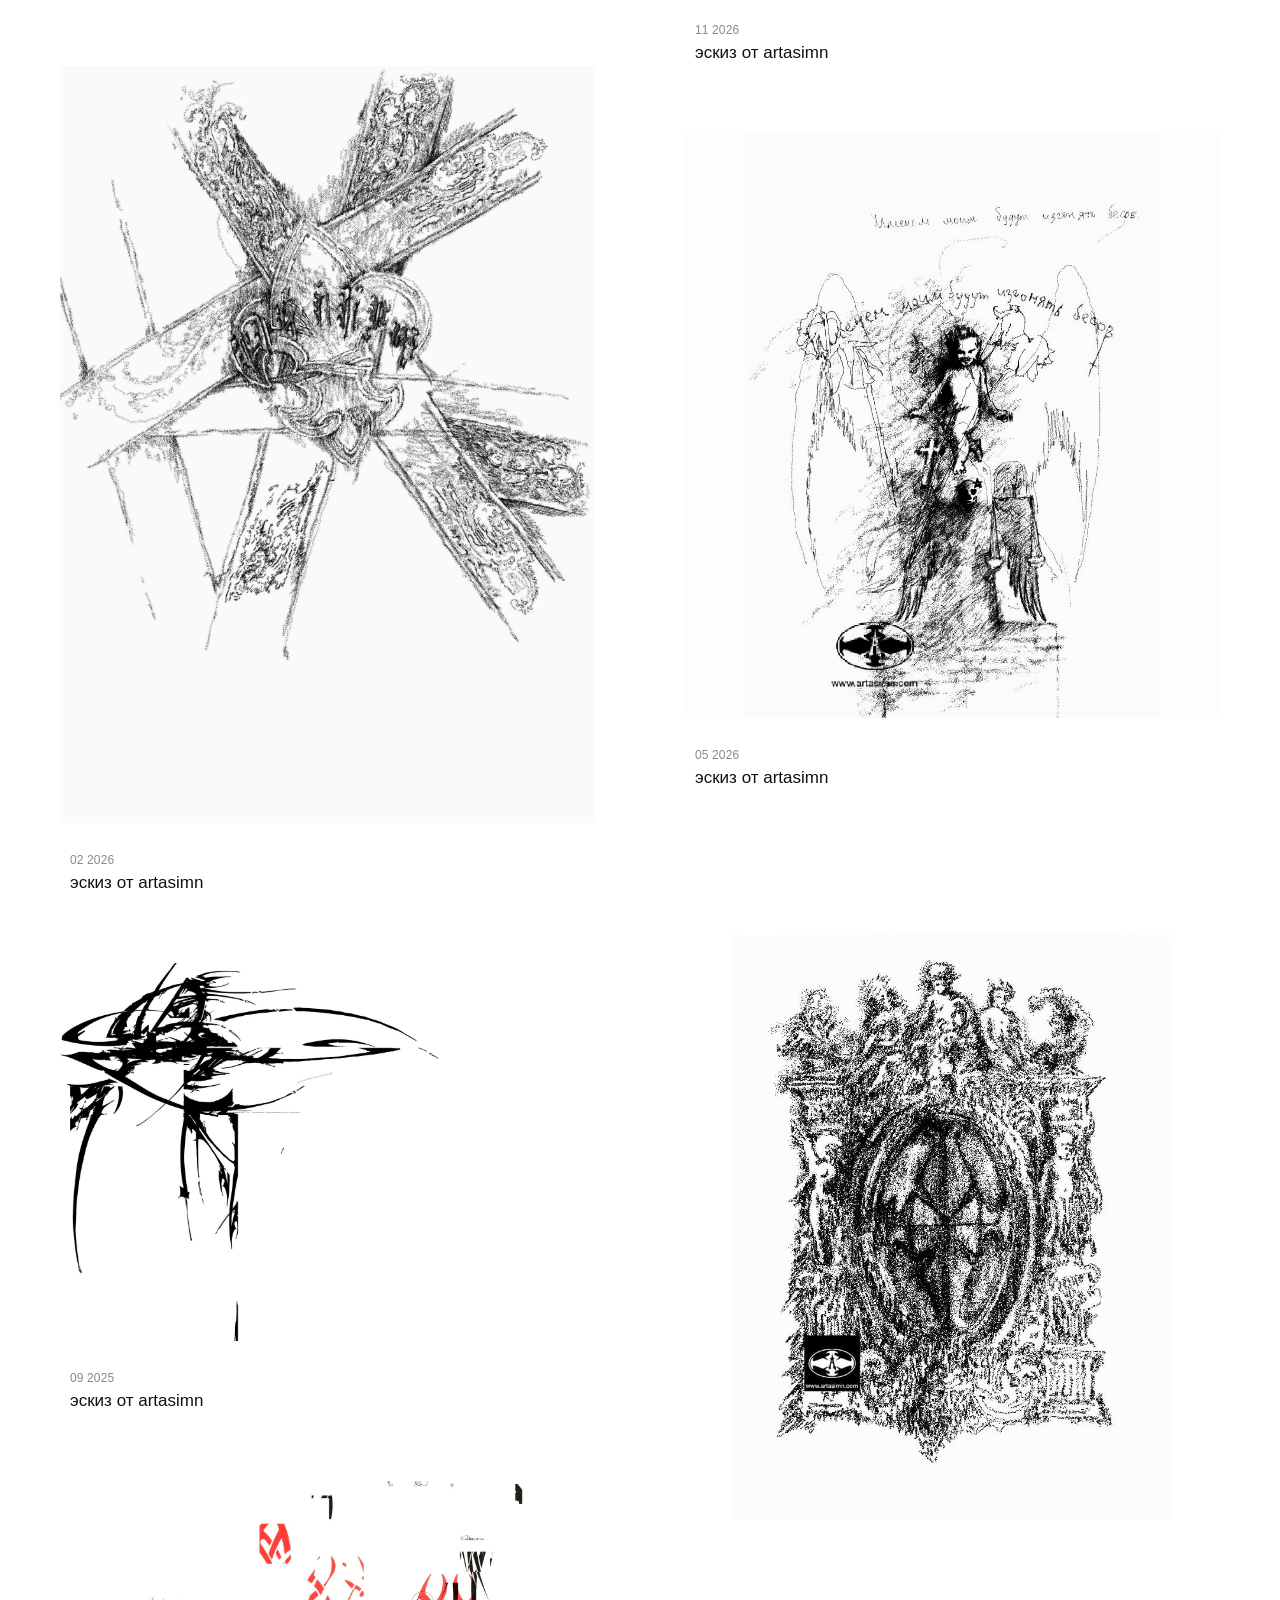
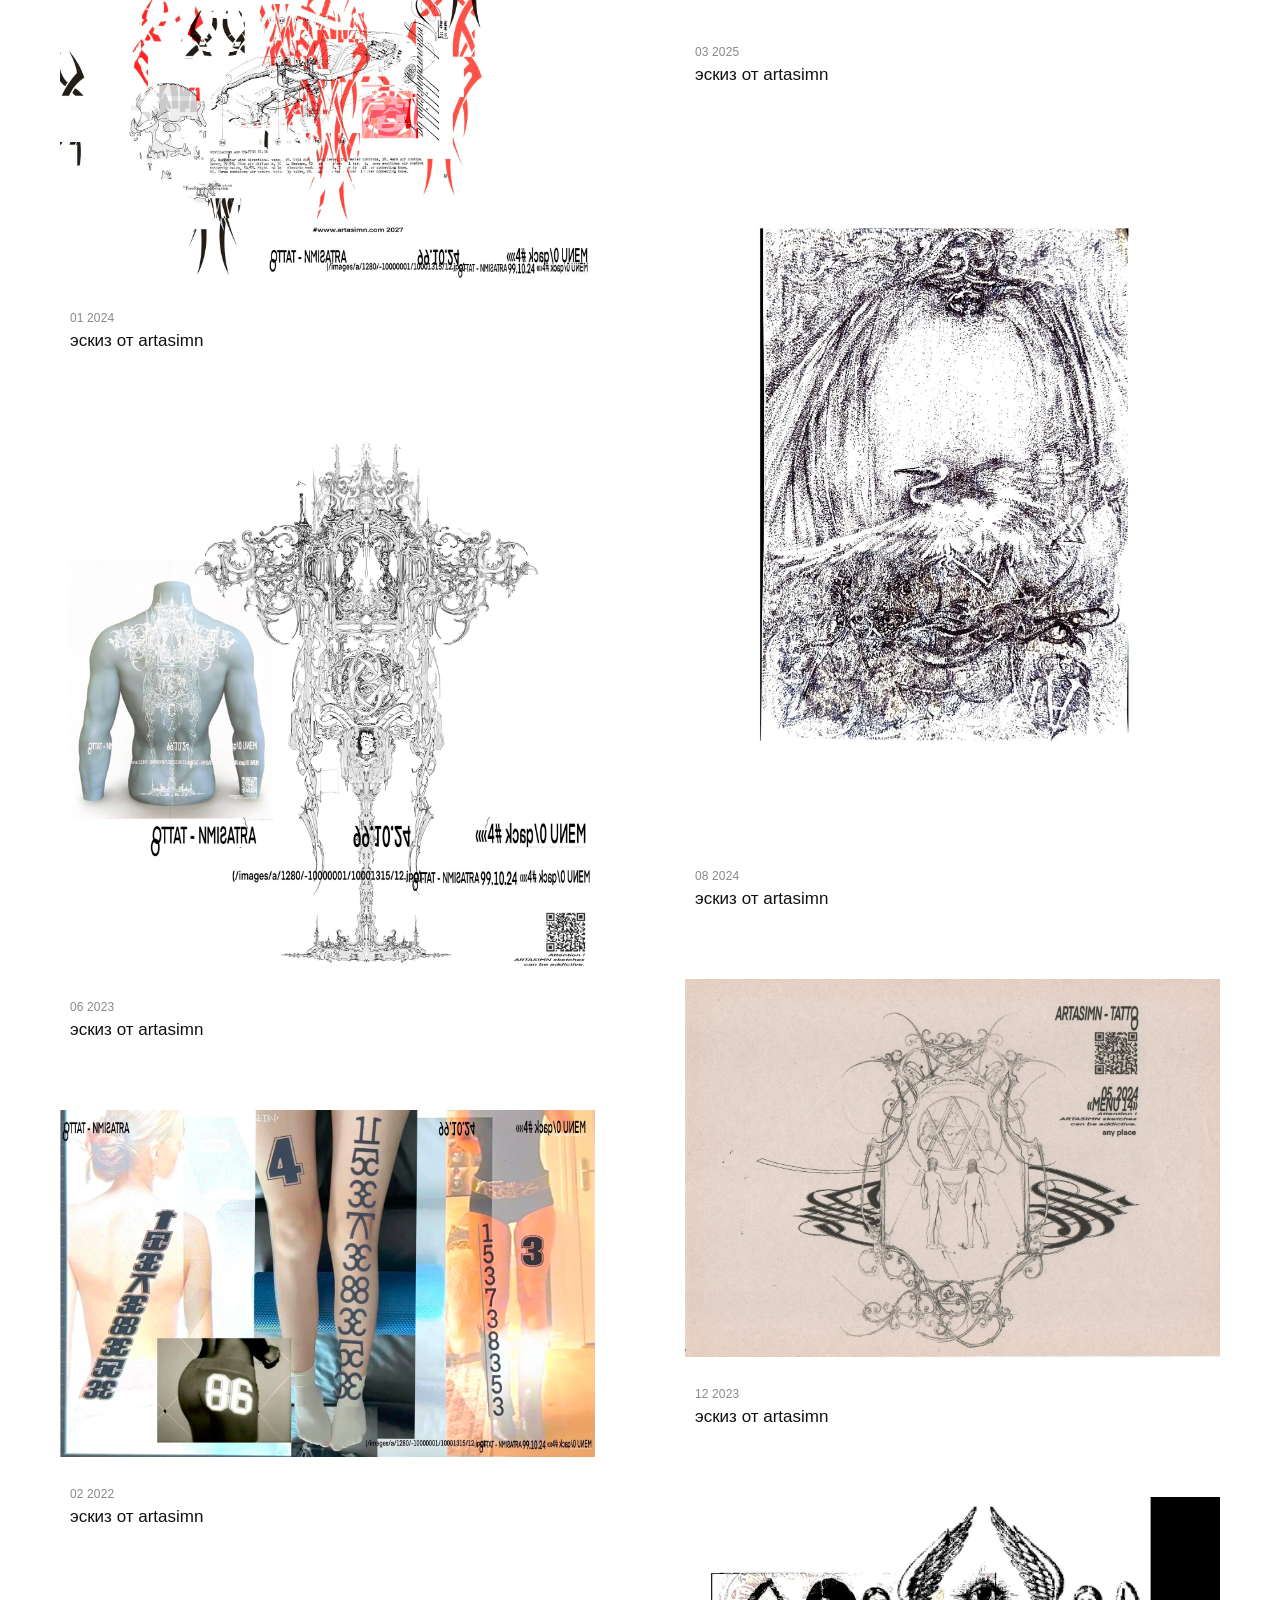
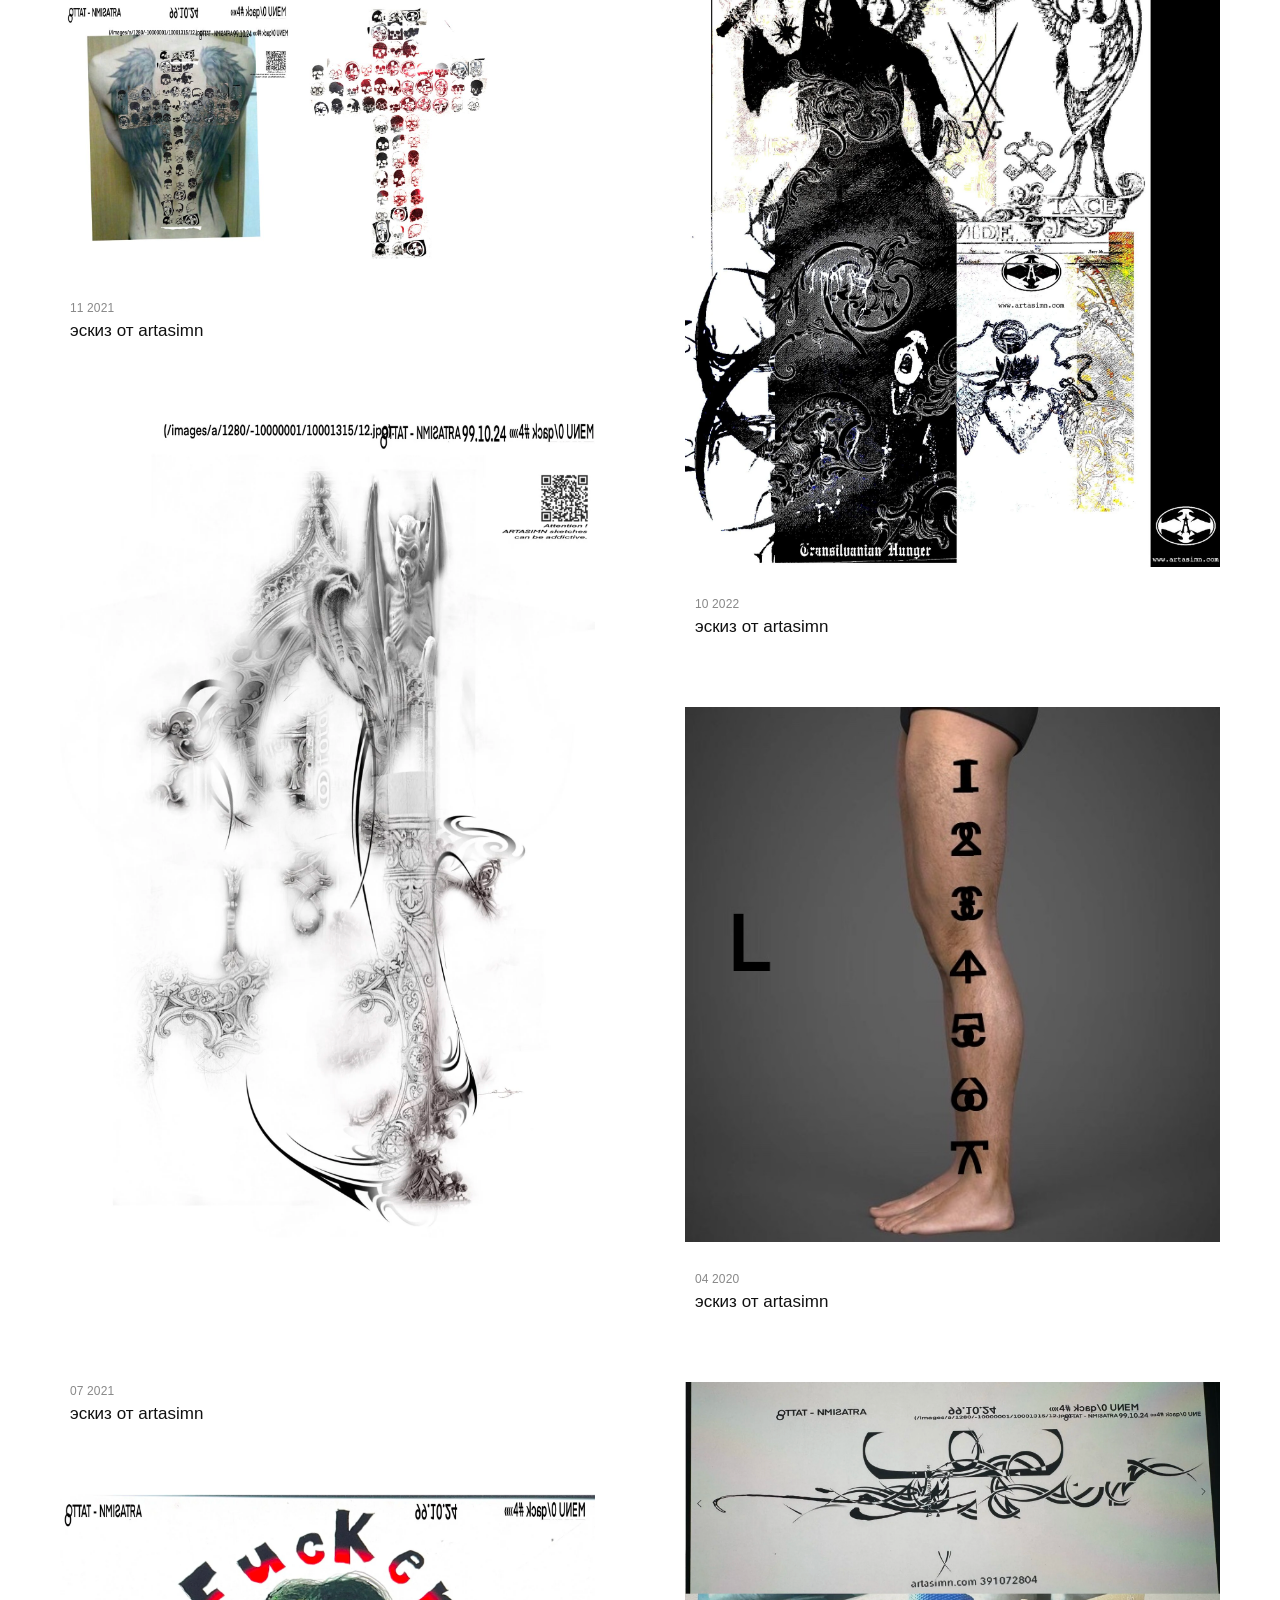
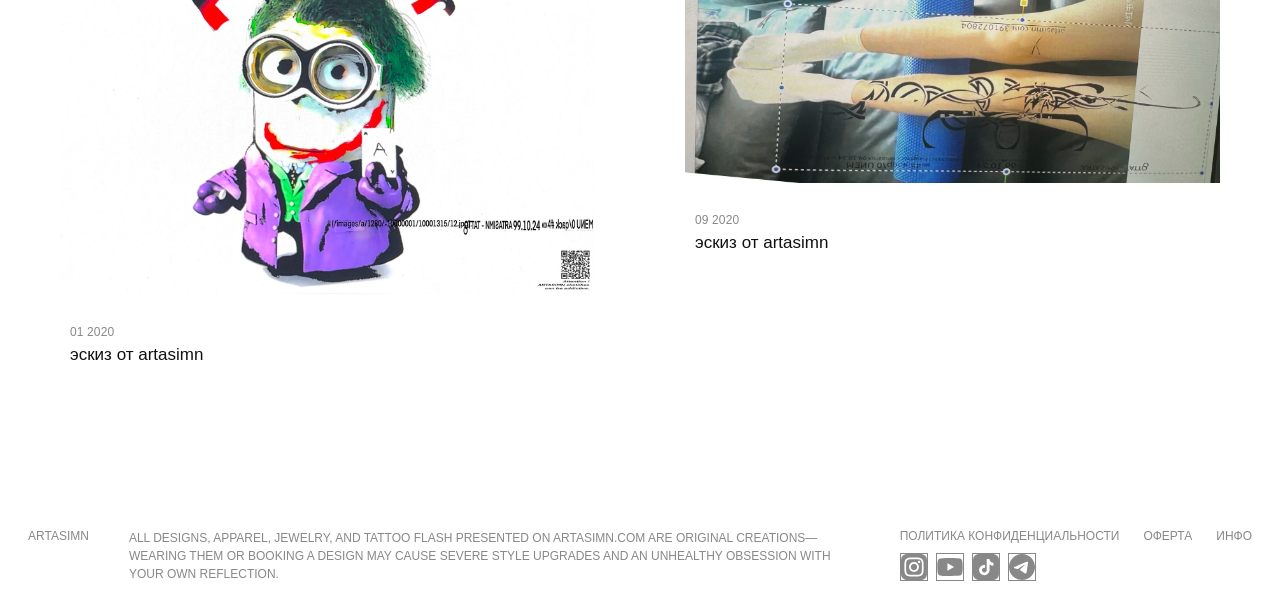
<file: tattoo.html>
<!DOCTYPE html>
<html lang="en">
<head>
<meta charset="utf-8">
<meta name="viewport" content="width=device-width, initial-scale=1">
<title>Artasimn — Tattoo</title>
<link rel="icon" type="image/svg+xml" href="assets/favicon.svg">
<link rel="stylesheet" href="css/style.css?v=20260916">
</head>
<body>

<header class="header"></header>

<div class="hero-mobile" id="heroMobile"></div>

<nav class="year-tabs" data-year-tabs></nav>

<main class="catalogue" id="catalogue">
  <div class="year-pager" data-year-pager></div>
  <div class="sketch-grid" data-grid></div>
</main>

<aside class="year-rail" data-years></aside>

<footer class="footer"></footer>

<script src="js/data.js?v=20260916"></script>
<script src="js/site.js?v=20260916"></script>
<script>
  mountHeader();
  mountFooter();

  const years = sketchYears();
  const isMobile = window.innerWidth <= 980;

  if (isMobile) {
    // half-screen intro photo with the section name over it, like the
    // homepage hero but shorter — same scroll-driven header behaviour
    // (initHeroHeader), just a text label instead of the wordmark image
    mountHeroMobile('', { img: 'assets/menu/tattoo.png', label: 'Tattoo' });
    document.getElementById('heroMobile').classList.add('hero-mobile--half');
    initHeroHeader();
    document.querySelector('[data-grid]').remove();

    // oldest-to-newest, left-to-right — matches how the tabs read, and
    // how the pager pages are laid out below
    const yearsAsc = [...years].reverse();
    const tabs = document.querySelector('[data-year-tabs]');
    const pager = document.querySelector('[data-year-pager]');

    tabs.innerHTML = yearsAsc
      .map((y) => `<button type="button" class="year-tabs__item" data-year="${y}">${y}</button>`)
      .join('');
    pager.innerHTML = yearsAsc
      .map(
        (y) =>
          `<div class="year-page" data-year-page="${y}">
             <div class="sketch-grid">
               ${byYear(y)
                 .map((s, i) => sketchCardMarkup('', s, i + 1))
                 .join('')}
             </div>
           </div>`
      )
      .join('');

    function setActive(year) {
      tabs.querySelectorAll('.year-tabs__item').forEach((btn) => {
        btn.classList.toggle('is-active', Number(btn.dataset.year) === year);
      });
      const active = tabs.querySelector('.year-tabs__item.is-active');
      if (active) active.scrollIntoView({ inline: 'center', block: 'nearest' });
    }

    // tapping a tab scrolls the pager to that year's page — the pager's
    // own scroll (see below) is what then confirms the selection and
    // keeps the tab centred, same as a manual swipe would
    tabs.querySelectorAll('.year-tabs__item').forEach((btn) => {
      btn.addEventListener('click', () => {
        const page = pager.querySelector(`[data-year-page="${btn.dataset.year}"]`);
        page.scrollIntoView({ inline: 'center', block: 'nearest', behavior: 'smooth' });
      });
    });

    // swiping the catalogue itself is the primary way to change year —
    // scroll-snap already makes each page settle centred; this just
    // figures out which page that is and syncs the tab strip to match
    let scrollTimer;
    pager.addEventListener(
      'scroll',
      () => {
        clearTimeout(scrollTimer);
        scrollTimer = setTimeout(() => {
          const index = Math.round(pager.scrollLeft / pager.clientWidth);
          setActive(yearsAsc[Math.max(0, Math.min(yearsAsc.length - 1, index))]);
        }, 100);
      },
      { passive: true }
    );

    // start on the newest year (the last page) with no scroll animation
    const lastPage = pager.lastElementChild;
    if (lastPage) pager.scrollLeft = lastPage.offsetLeft;
    setActive(yearsAsc[yearsAsc.length - 1]);
  } else {
    // desktop: transparent only while at rest over the top row of the
    // sketch grid, solid again the moment you scroll — the whole
    // catalogue (every year) in one scroll with the year-rail
    // scrollspy on the right
    document.getElementById('heroMobile').remove();
    document.querySelector('[data-year-tabs]').remove();
    document.querySelector('[data-year-pager]').remove();
    document.getElementById('catalogue').classList.add('catalogue--top');
    initSolidHeaderOnScroll();

    const grid = document.querySelector('[data-grid]');
    grid.classList.remove('sketch-grid');
    grid.classList.add('sketch-masonry');

    // real DOM nodes (not an innerHTML string) so layoutSketchMasonry
    // can move each one into whichever column it lands in, tagged
    // with its year up front for initYearScrollspy to read later
    const cards = years.flatMap((year) =>
      byYear(year).map((s) => {
        const wrap = document.createElement('div');
        wrap.innerHTML = sketchCardMarkup('', s);
        const card = wrap.firstElementChild;
        card.dataset.year = year;
        return card;
      })
    );

    layoutSketchMasonry(grid, cards, () => {
      const rail = document.querySelector('[data-years]');
      rail.innerHTML = years.map((y) => `<span class="year-rail__item">${y}</span>`).join('');
      initYearScrollspy(years);
    });
  }
</script>
</body>
</html>
</file>
<file: css/style.css>
/* ===========================================================
   ARTASIMN — full redesign
   =========================================================== */

/* the exact blackletter the "Artasimn" logo itself is set in — self
   hosted (not a Google Font lookalike) so it matches precisely and
   doesn't depend on an external request */
@font-face {
  font-family: 'Blackletter';
  src: url('../assets/fonts/blackletter.ttf') format('truetype');
  font-weight: 400;
  font-display: swap;
}

:root {
  --ink: #111;
  --bar-h: 64px;

  /* the whole site uses exactly two type styles: primary (matches the
     header nav buttons — prices, captions, reading text) and secondary
     (small muted labels/titles/UI chrome). Interactive states darkening
     secondary text to --ink on hover/active are the one allowed
     departure — that's a state change, not a third style. */
  --font-a-size: 17px;
  --font-a-color: #111;
  --font-b-size: 12px;
  --font-b-color: #888;

  /* shared photo-edge vignette — darkening as a function of distance
     from the element's own border, in real pixels so the falloff is
     the same width on a short edge and a tall one (not a % of the
     element's own size). Used on both the menu-strip tiles and the
     mobile hero photo so they read as the same treatment. */
  --vig-stops:
    rgba(0, 0, 0, 1) 0px,
    rgba(0, 0, 0, .95) 5px,
    rgba(0, 0, 0, .75) 15px,
    rgba(0, 0, 0, .55) 30px,
    rgba(0, 0, 0, .38) 50px,
    rgba(0, 0, 0, .26) 80px,
    rgba(0, 0, 0, .18) 120px,
    rgba(0, 0, 0, .12) 170px,
    rgba(0, 0, 0, .12) 100%;
}

* { box-sizing: border-box; }

/* one custom cursor, everywhere — every element on the site uses this
   same image regardless of what its cursor would otherwise be
   (pointer on links/buttons, zoom-in/out in the lightbox, etc.), so a
   single rule on the universal selector covers all of them instead of
   fighting each specific cursor value one at a time. A rasterised PNG
   (not the source SVG) because inline SVG cursors render unreliably
   across browsers, Safari's in particular.
   cursor: url() always renders the image at its own raw pixel size in
   CSS px — on a retina/HiDPI screen that stretches a plain 1x file and
   looks soft/pixelated. image-set() lets the browser pick a real 2x/3x
   file instead, same on-screen size but actually sharp; the trailing
   plain url()/auto are fallbacks for browsers without image-set()
   support in `cursor` (older Firefox in particular). */
* {
  /* the mark's sharp top-left point is its tip — hotspot pinned there
     (2 0 in the 1x file's 16x25) instead of the shape's own centre */
  cursor: -webkit-image-set(
    url('../assets/cursors/artasimn.png') 1x,
    url('../assets/cursors/artasimn@2x.png') 2x,
    url('../assets/cursors/artasimn@3x.png') 3x
  ) 2 0,
  image-set(
    url('../assets/cursors/artasimn.png') 1x,
    url('../assets/cursors/artasimn@2x.png') 2x,
    url('../assets/cursors/artasimn@3x.png') 3x
  ) 2 0,
  url('../assets/cursors/artasimn.png') 2 0,
  auto;
}

html {
  /* mobile Safari/Chrome silently bump font-size on narrow columns of
     text to keep them "readable" — invisible in desktop devtools'
     mobile emulation (which is why this never showed up in testing),
     but on an actual phone it inflates text past what any of the
     site's own responsive sizing accounts for, which is exactly what
     was pushing a-links' longer labels (e.g. "Artasimn.com") out from
     under their icon on real devices. Locking the adjustment off
     means the CSS is what actually renders everywhere. */
  text-size-adjust: 100%;
  -webkit-text-size-adjust: 100%;
}

html, body {
  margin: 0;
  padding: 0;
  background: #fff;
  color: var(--ink);
  font-family: Helvetica, "Helvetica Neue", Arial, sans-serif;
  font-weight: 400;
  -webkit-font-smoothing: antialiased;
}

/* every page is <body><header (fixed, out of flow)><main><footer></body> —
   stretching body to a full-height flex column lets <main> grow to fill
   whatever's left, so the footer always sits pinned to the bottom of the
   viewport instead of floating right under short content */
body { display: flex; flex-direction: column; min-height: 100vh; }
body > main { flex: 1 0 auto; }

/* hide the scrollbar everywhere — the page still scrolls normally,
   the track/thumb just isn't drawn */
html {
  scrollbar-width: none;
  -ms-overflow-style: none;
}
html::-webkit-scrollbar { display: none; }

a { color: inherit; text-decoration: none; }
img {
  display: block;
  max-width: 100%;
  -webkit-user-drag: none;
  user-select: none;
  /* keeps the pointer "over" the wrapping element instead of the <img>
     itself, so Yandex Browser's image-actions overlay never triggers */
  pointer-events: none;
}
button { font-family: inherit; }

/* ===========================================================
   HEADER
   =========================================================== */
.header {
  position: fixed;
  top: 0;
  left: 0;
  right: 0;
  /* above .mobile-menu's 600 so the hamburger button (morphing into ×)
     stays visible and clickable on top of the sliding panel */
  z-index: 650;
  display: grid;
  grid-template-columns: 1fr auto 1fr;
  column-gap: 60px;
  align-items: center;
  padding: 10px 58px;
  font-size: var(--font-a-size);
  color: var(--font-a-color);
  background: #fff;
}

/* index.html only, and only once the menu-strip hero has fully scrolled
   past (by which point it's over the plain white catalogue, not a
   photo) — no backdrop, no shadow/glow of any kind. While still over
   the hero (and on every other page except items.html) it stays the
   solid white bar set above. */
.header.is-transparent { background: none; }

/* mobile-only hero (see .hero-mobile): while the header floats
   transparent over that full-bleed photo, its text/logo switch to
   white so they stay legible against a typically dark image; back to
   the normal ink colour once it's over the plain white catalogue */
.header.is-inverted { color: #fff; }
.header.is-inverted .header__logo-full,
.header.is-inverted .header__logo-mobile { filter: brightness(0) invert(1); }
/* the mobile menu panel is always solid white, never the photo hero
   is-inverted is meant for — while it's open, the toggle (and if
   scrolled to the top, the logo) must stay in normal ink colour so
   they're not white-on-white */
.header.is-inverted.nav-open { color: var(--font-a-color); }
.header.is-inverted.nav-open .header__logo-full,
.header.is-inverted.nav-open .header__logo-mobile { filter: none; }
.header__logo-full { height: 22px; width: auto; }
.header__logo-mobile { display: none; }

.header__logo { justify-self: start; }
/* desktop only: pinned to explicit columns (not left to auto-
   placement) so hiding .nav on scroll (see .header.nav-compact below)
   can't reflow .header__right into the middle column behind it — CSS
   Grid's auto-placement skips display:none items entirely, which used
   to shift .header__right (and the cart link inside it) toward centre
   the moment .nav disappeared. Mobile keeps relying on auto-placement
   (menu-toggle/logo/header__right, .nav already display:none there)
   so this is scoped out of that breakpoint. */
@media (min-width: 981px) {
  .header__logo { grid-column: 1; }
  .nav { grid-column: 2; }
  .header__right { grid-column: 3; }
}

.header__menu-toggle { display: none; }

/* three-bar hamburger that morphs into an × — bars use currentColor so
   they follow the header's own ink/inverted colour automatically,
   no filter juggling needed like the old baked-white SVGs */
.hamburger {
  position: relative;
  display: block;
  width: 18px;
  height: 13px;
}
.hamburger__bar {
  position: absolute;
  left: 0;
  right: 0;
  height: 2px;
  background: currentColor;
  transition: transform .25s ease, opacity .25s ease, top .25s ease;
}
.hamburger__bar:nth-child(1) { top: 0; }
.hamburger__bar:nth-child(2) { top: 50%; margin-top: -1px; }
.hamburger__bar:nth-child(3) { top: 100%; margin-top: -2px; }
.header.nav-open .hamburger__bar:nth-child(1) {
  top: 50%;
  margin-top: -1px;
  transform: rotate(45deg);
}
.header.nav-open .hamburger__bar:nth-child(2) { opacity: 0; }
.header.nav-open .hamburger__bar:nth-child(3) {
  top: 50%;
  margin-top: -1px;
  transform: rotate(-45deg);
}

/* shopping-cart / × pair — crossfaded via body.cart-open, same
   currentColor trick so it always matches the header's colour */
.icon-toggle {
  position: relative;
  display: block;
  width: 20px;
  height: 20px;
}
.icon-toggle__a,
.icon-toggle__b {
  position: absolute;
  inset: 0;
  width: 100%;
  height: 100%;
  transition: transform .25s ease, opacity .25s ease;
}
.icon-toggle__b { opacity: 0; transform: rotate(-45deg); }
body.cart-open .icon-toggle__a { opacity: 0; transform: rotate(45deg); }
body.cart-open .icon-toggle__b { opacity: 1; transform: rotate(0); }
.icon-toggle { display: none; }

/* a direct DOM child of .header for positioning, but always has its
   own white background — must never inherit is-inverted's white text
   on top of that */
.mobile-menu { display: none; color: var(--font-a-color); }

.nav {
  display: flex;
  align-items: center;
  gap: 44px;
  justify-self: center;
  transform: translateX(-20px);
}

.nav a:hover { opacity: .55; }

.header__spacer { display: none; }

/* three groups, per the mockup: about/garment/jewellery/tattoo (.nav)
   — a gap — a.dept+tattoo office (.header__right-group) — a gap —
   cart, all the way at the right edge */
.header__right {
  display: flex;
  align-items: center;
  gap: 118px;
  justify-self: end;
}
.header__right-group {
  display: flex;
  align-items: center;
  gap: 44px;
}
.header__right a:hover { opacity: .55; }

/* small bordered icon square after each desktop nav/header link label,
   mirroring the mobile menu overlay's own icon-box treatment */
.nav a, .header__right-group a, .header__cart {
  display: inline-flex;
  align-items: center;
  gap: 10px;
  white-space: nowrap;
}
.header-icon-box {
  flex: 0 0 auto;
  width: 18px;
  height: 18px;
  border: 1px solid #111;
  display: flex;
  align-items: center;
  justify-content: center;
}
/* icons keep their own fixed black colour regardless of the link's own
   (sometimes grey/hover) text colour */
.header-icon { width: 100%; height: 100%; object-fit: contain; filter: brightness(0); }
/* the plain logo-mark (not the text logo), tilted per the mockup */
.header-icon--mark { transform: rotate(40deg); }

/* colon is always in the DOM (reserves its own width) so "all items"
   never shifts when it fades in — same reasoning for .nav-swap below */
.nav-items__colon { opacity: 0; transition: opacity .15s ease; margin-left: 10px; }
/* the rotated logo-mark icon's actual ink sits well inside its own
   18x18 box (rotation clips the corners), so the gap to "about" reads
   visibly wider than the gap from "about" to "tattoo" even though the
   CSS gap value is identical — this closes that visual difference */
.nav-items { margin-right: -16px; }
.nav.items-active .nav-items__colon { opacity: 1; }

/* hovering "all items" swaps about/tattoo for the two catalogue
   filters, garment + jewellery. Both states are stacked on top of
   each other (absolute + a fixed-width placeholder) so the swap never
   changes .nav's own width — nothing in the row shifts position when
   it happens. */
.nav-swap {
  position: relative;
  display: inline-block;
  vertical-align: top;
}
.nav-swap__default { opacity: 1; transition: opacity .15s ease; }
.nav-swap__hover {
  position: absolute;
  left: 0;
  top: 0;
  opacity: 0;
  pointer-events: none;
  transition: opacity .15s ease;
  white-space: nowrap;
}
.nav.items-active .nav-swap__default { opacity: 0; pointer-events: none; }
.nav.items-active .nav-swap__hover { opacity: 1; pointer-events: auto; }
/* higher specificity than the rule above, so hovering garment/jewellery
   itself still greys it out like every other nav link instead of
   staying pinned at full opacity */
.nav.items-active .nav-swap__hover:hover { opacity: .55; }

/* index.html desktop only, once the menu-strip photo block has fully
   scrolled past (see initHeroHeader in site.js) — every header button
   disappears except the logo and the cart link (icon + its own label
   stay exactly as at rest); cart itself stays put at the header's own
   right edge (justify-self: end on .header__right, unaffected by
   .nav/.header__right-group collapsing to zero width) rather than
   drifting toward centre */
.header.nav-compact .nav,
.header.nav-compact .header__right-group {
  display: none;
}

/* ===========================================================
   MENU STRIP — 3 photos under the header (garment/jewellery/tattoo —
   Tattoo Office used to be a 4th tile here, now lives only in the
   mobile menu and the header's own link)
   =========================================================== */
.menu-strip {
  display: grid;
  grid-template-columns: repeat(3, 1fr);
}

.menu-tile {
  position: relative;
  display: block;
  overflow: hidden;
  background: #000;
  /* 4:5 instead of the old 4-tile 3:5 — with only 3 tiles now spanning
     the same full width, each tile is wider, so the ratio is corrected
     to keep the whole strip's total height the same as it always was */
  aspect-ratio: 4 / 5;
}

.menu-tile img {
  width: 100%;
  height: 100%;
  object-fit: cover;
  object-position: 50% 50%;
  transform: scale(1.02);
  transition: transform .6s ease;
}

/* garment tile's photo was centred on the arm by default cover-crop,
   cutting off the shirt print and most of the guitar — shift the crop
   window up and left to match the reference framing */
.menu-tile:nth-child(2) img { object-position: 28% 15%; }

/* vignette: soft darkening hugging the edges only (see --vig-stops on
   :root), sitting above the label too — hover lifts both */
.menu-tile__veil {
  position: absolute;
  inset: 0;
  opacity: 1;
  z-index: 1;
  transition: opacity .35s ease;
  background:
    linear-gradient(to right, var(--vig-stops)),
    linear-gradient(to left, var(--vig-stops)),
    linear-gradient(to bottom, var(--vig-stops)),
    linear-gradient(to top, var(--vig-stops));
}

/* desktop: hover-revealed, like the veil lifting off it (see the
   mobile breakpoint below for the always-on touch-device version) */
.menu-tile__label {
  position: absolute;
  left: 18px;
  bottom: 16px;
  z-index: 2;
  color: #fff;
  font-family: 'Blackletter', serif;
  font-size: 20px;
  letter-spacing: .01em;
  opacity: 0;
  transition: opacity .35s ease;
}

/* real-hover devices only (mouse/trackpad) — on touch, tapping a tile
   just navigates straight to its page, no brightening/zoom flash from
   a synthetic :hover state first */
@media (hover: hover) and (pointer: fine) {
  .menu-tile:hover .menu-tile__veil { opacity: 0; }
  .menu-tile:hover .menu-tile__label { opacity: 1; }
  .menu-tile:hover img { transform: scale(1.06); }
}
.menu-tile.is-active .menu-tile__veil { opacity: 0; }
.menu-tile.is-active .menu-tile__label { opacity: 1; }

/* ===========================================================
   MARQUEE — scrolling text strip under the menu-strip/hero-mobile.
   Two identical copies of the text sit back to back in the track;
   scrolling exactly -50% of the track's width loops seamlessly.
   =========================================================== */
.marquee {
  overflow: hidden;
  background: #000;
  white-space: nowrap;
}
.marquee__track {
  display: inline-flex;
  width: max-content;
  padding: 10px 0;
  color: #fff;
  font-size: var(--font-b-size);
  letter-spacing: .02em;
  animation: marquee-scroll 28s linear infinite;
}
@keyframes marquee-scroll {
  from { transform: translateX(0); }
  to { transform: translateX(-50%); }
}

/* ===========================================================
   HERO MOBILE — mobile/tablet-only replacement for the menu-strip,
   one full-bleed photo with the wordmark centred over it
   =========================================================== */
.hero-mobile {
  display: none;
  position: relative;
  /* 100vh in mobile Safari/in-app browsers (Telegram's included) is the
     "largest possible" viewport, taller than what's actually visible
     with the address bar showing at initial load — leaving a white gap
     below the photo before any scroll happens. 100dvh fixes that gap
     but actively tracks the toolbar's show/hide animation as you
     scroll, which means this element (and the centred overlay fading
     on top of it) keeps resizing mid-scroll — a stutter, not a fix.
     100svh matches the smallest possible viewport (toolbar showing) —
     exactly what's visible at initial load, so no gap — and then never
     changes again regardless of what the toolbar does, so nothing
     reflows while scrolling. Plain 100vh stays as a fallback for
     browsers without svh support. */
  height: 100vh;
  height: 100svh;
  overflow: hidden;
}
.hero-mobile__img {
  width: 100%;
  height: 100%;
  object-fit: cover;
}
/* same edge vignette as the menu-strip tiles (--vig-stops on :root),
   as a pseudo-element so it doesn't need its own markup */
.hero-mobile::after {
  content: '';
  position: absolute;
  inset: 0;
  z-index: 1;
  background:
    linear-gradient(to right, var(--vig-stops)),
    linear-gradient(to left, var(--vig-stops)),
    linear-gradient(to bottom, var(--vig-stops)),
    linear-gradient(to top, var(--vig-stops));
}
.hero-mobile__logo {
  position: absolute;
  inset: 0;
  z-index: 2;
  display: flex;
  align-items: center;
  justify-content: center;
  transition: opacity .3s ease;
}
.hero-mobile__logo img {
  width: 34%;
  max-width: 160px;
  height: auto;
  filter: brightness(0) invert(1);
}
.hero-mobile__logo.is-hidden { opacity: 0; }

/* text version of the overlay (tattoo.html and other section pages),
   used instead of .hero-mobile__logo — same centring/fade behaviour,
   driven by the same initHeroHeader logic */
.hero-mobile__label {
  position: absolute;
  inset: 0;
  z-index: 2;
  margin: 0;
  display: flex;
  align-items: center;
  justify-content: center;
  color: #fff;
  font-family: 'Blackletter', serif;
  font-size: 40px;
  font-weight: 400;
  transition: opacity .3s ease;
}
.hero-mobile__label.is-hidden { opacity: 0; }

/* half-height variant — section pages (tattoo.html) get a shorter
   intro photo than the homepage's full-screen one */
.hero-mobile--half { height: 50vh; height: 50svh; }

/* ===========================================================
   CATALOGUE GRID
   =========================================================== */
.catalogue {
  /* explicit width (not auto) so this flex item (body is now a flex
     column, for footer-pinning) fills its full cross-axis instead of
     shrink-to-fit sizing to its content — auto margins on a flex item
     override the default stretch behaviour otherwise, and with a
     narrower grid (a filtered category, fewer/shorter cards) that
     collapsed the whole catalogue down around the cards themselves */
  width: 100%;
  max-width: 1280px;
  margin: 0 auto;
  padding: 0 60px 140px;
}

/* index.html sits its .catalogue right under the menu-strip hero, which
   the fixed header already floats over — no extra offset needed there.
   items.html has no hero, so its .catalogue needs room for the header. */
.catalogue--top { padding-top: 58px; }

/* same clearance, but desktop-only: for pages that DO have a hero on
   mobile (a filtered category, tattoo.html) but none on desktop — the
   ≤980px breakpoint below leaves this alone, since .hero-mobile is
   already pushing the catalogue down there in normal flow */
@media (min-width: 981px) {
  .catalogue--top-desktop { padding-top: 58px; }
}

.grid-2 {
  display: grid;
  grid-template-columns: repeat(2, 1fr);
  column-gap: 90px;
  row-gap: 70px;
  align-items: start;
}

/* ===========================================================
   TATTOO YEAR RAIL — scrollspy list on tattoo.html
   =========================================================== */
/* each item is positioned independently (fixed, JS-driven "top"), not
   laid out by this container — see initYearScrollspy in site.js */
.year-rail { position: static; }
.year-rail__item {
  position: fixed;
  right: 60px;
  z-index: 400;
  font-size: var(--font-b-size);
  color: var(--font-b-color);
  line-height: 26px;
}
.year-rail__item:hover { color: var(--ink); }
.year-rail__item.is-current { color: var(--ink); }

@media (max-width: 980px) {
  /* replaced by .year-tabs (a horizontal scroller right under the
     hero) on mobile/tablet — narrow phones don't have the spare width
     for a side rail, rotated or not */
  .year-rail { display: none; }
}

/* ===========================================================
   PRODUCT CARD  — mouse-scrub photo cycling
   =========================================================== */
.card { display: block; }

.card__frame {
  position: relative;
  width: 100%;
  aspect-ratio: 4 / 5;
  overflow: hidden;
  background: #fff;
}

.card__frame img {
  position: absolute;
  inset: 0;
  width: 100%;
  height: 100%;
  object-fit: contain;
  opacity: 0;
  transition: opacity .12s linear;
}
.card__frame img.is-visible { opacity: 1; }

.card__dots {
  display: flex;
  justify-content: center;
  gap: 6px;
  margin-top: 16px;
  opacity: 0;
  transition: opacity .2s ease;
}
.card:hover .card__dots { opacity: 1; }
.card__dots span {
  width: 16px;
  height: 2px;
  background: #d6d6d6;
}
.card__dots span.is-active { background: #111; }

.card__title {
  margin-top: 14px;
  /* same offset as .card__price below, so title and price sit at the
     same left edge — desktop only, the mobile breakpoint below
     re-centres both anyway */
  margin-left: 22px;
  font-size: var(--font-b-size);
  letter-spacing: .01em;
  text-transform: uppercase;
  color: var(--font-b-color);
  transition: color .2s ease;
}

.card:hover .card__title { color: var(--ink); }

.card__price {
  margin-top: 6px;
  margin-left: 22px;
  font-size: var(--font-a-size);
  color: var(--font-a-color);
  letter-spacing: -.01em;
}

/* ===========================================================
   SKETCH CARD — portfolio piece, no price / cart
   =========================================================== */
.sketch-card { display: block; }

/* no fixed ratio, unlike .card__frame: sketches range from tall
   portraits to wide, short pieces, and a fixed box would letterbox
   the short ones — leaving a large dead gap between the artwork and
   its caption. The frame takes the image's own height instead, so
   the card always ends right where the sketch does. */
.sketch-card__frame {
  width: 100%;
  overflow: hidden;
  background: #fff;
}
.sketch-card__frame img {
  width: 100%;
  height: auto;
  transition: transform .5s ease;
}
.sketch-card:hover .sketch-card__frame img { transform: scale(1.03); }

.sketch-card__date {
  margin-top: 14px;
  margin-left: 10px;
  font-size: var(--font-b-size);
  letter-spacing: .01em;
  color: var(--font-b-color);
}
.sketch-card__caption {
  margin-top: 6px;
  margin-left: 10px;
  font-size: var(--font-a-size);
  color: var(--font-a-color);
}
.sketch-card__number {
  margin-top: 10px;
  text-align: center;
  font-size: var(--font-b-size);
  color: var(--font-b-color);
}

/* tattoo.html desktop: two-column masonry, laid out by JS
   (layoutSketchMasonry in site.js) rather than CSS columns — CSS
   columns balance their two columns by total height, which can (and
   did) drop a card from partway through the list at the very top of
   column 2, well above cards from earlier in the list still filling
   out column 1. That breaks the year-rail scrollspy's assumption
   that scrolling down means moving forward through the years. A
   waterfall layout (each card goes into whichever column is
   currently shortest) keeps insertion order intact instead, so a
   later year's cards never land above an earlier year's. */
.sketch-masonry {
  display: flex;
  gap: 90px;
  align-items: flex-start;
}
.sketch-masonry__col {
  flex: 1 1 0;
  min-width: 0;
  display: flex;
  flex-direction: column;
  gap: 70px;
}

/* index.html's mixed product/sketch grid (both share .grid-2): every
   sketch card's frame takes the same fixed ratio as .card__frame
   (object-fit: contain, so the full sketch still shows letterboxed
   rather than cropped), so a sketch card's row lines up with the
   product cards next to it instead of taking its own natural height */
.grid-2 .sketch-card__frame {
  position: relative;
  aspect-ratio: 4 / 5;
}
.grid-2 .sketch-card__frame img {
  position: absolute;
  inset: 0;
  height: 100%;
  object-fit: contain;
}

/* ===========================================================
   YEAR TABS — mobile/tablet-only horizontal scroller on tattoo.html,
   replaces the year-filter dropdown. One year is shown at a time;
   the selected tab is bigger/dark, the rest small/muted.
   =========================================================== */
.year-tabs { display: none; }
@media (max-width: 980px) {
  .year-tabs {
    display: flex;
    align-items: center;
    gap: 22px;
    overflow-x: auto;
    scrollbar-width: none;
    /* generous side padding so even the first/last year can still
       scroll all the way to the centre of the strip, not just as far
       as the natural scroll bounds would otherwise allow */
    padding: 20px 45vw;
  }
  .year-tabs::-webkit-scrollbar { display: none; }
  .year-tabs__item {
    flex: 0 0 auto;
    background: none;
    border: 0;
    font: inherit;
    font-size: var(--font-b-size);
    color: var(--font-b-color);
    padding: 0;
  }
  .year-tabs__item.is-active {
    font-size: 22px;
    color: var(--ink);
  }

  /* ===========================================================
     YEAR PAGER — the catalogue itself, one full-width swipeable page
     per year (scroll-snap), driving the year-tabs above in sync
     =========================================================== */
  .year-pager {
    display: flex;
    overflow-x: auto;
    scroll-snap-type: x mandatory;
    scrollbar-width: none;
  }
  .year-pager::-webkit-scrollbar { display: none; }
  .year-page {
    flex: 0 0 100%;
    scroll-snap-align: center;
    padding: 0 24px;
  }
}

/* ===========================================================
   PRODUCT / TATTOO DETAIL PAGE
   =========================================================== */
.product-page {
  max-width: 1280px;
  margin: 0 auto;
  /* +18px top padding: the fixed header no longer takes up flow space */
  padding: 76px 60px 60px;
  display: flex;
  flex-direction: column;
  justify-content: center;
}
/* product.html only, desktop: centering the tall product photo/right
   column vertically pushed the title/price below it past the fold —
   pin the card near the top instead, so the price is visible without
   scrolling at all. A plain modifier class (not :has()) so this
   doesn't depend on a browser's relational-selector support. */
@media (min-width: 981px) {
  .product-page--item { justify-content: flex-start; }
}

.back-link {
  display: inline-flex;
  align-items: center;
  gap: 8px;
  margin-bottom: 18px;
  font-size: var(--font-b-size);
  letter-spacing: .08em;
  color: var(--font-b-color);
}
.back-link:hover { color: var(--ink); }
/* same chevron glyph as the DESCRIPTION/DELIVERY accordions, just
   rotated to point left instead of down */
.back-link__caret { display: inline-flex; transform: rotate(90deg); }

.product {
  display: grid;
  grid-template-columns: 1fr 1fr;
  gap: 60px;
}
/* product.html only (not tattoo-item.html's data-sketch-block, which
   already fills the column edge to edge via .product__main--fluid) —
   a wider left column so the product photo reads noticeably bigger.
   Desktop-only: :not() outweighs the mobile single-column override
   below on specificity alone, so without this scope it was silently
   forcing a two-up grid back onto the mobile page too. */
@media (min-width: 981px) {
  .product:not([data-sketch-block]) { grid-template-columns: 1.3fr 1fr; }
}

/* tattoo-item.html's infinite feed: each sketch after the first needs
   its own separation from the one before it */
[data-sketch-block] + [data-sketch-block] { margin-top: 100px; }

/* whatever the right column's first element is (thumbs on product.html,
   the order links on tattoo-item.html), it should sit flush with the
   main image's top — not offset by that element's own top margin,
   which is only meant to space it from whatever comes before it */
.product__right > :first-child { margin-top: 0; }
/* desktop only: nudge it a little below the image's top edge instead
   of flush, per feedback — mobile's stacked layout keeps the flush
   rule above unchanged */
@media (min-width: 981px) {
  .product__right > :first-child { margin-top: 20px; }
}

.product__main {
  aspect-ratio: 4 / 5;
  max-height: 62vh;
  overflow: hidden;
  background: #fff;
  margin: 0 auto;
}
/* desktop only — the 78vh enlargement was meant for product.html's
   desktop layout specifically; the rule above wasn't scoped, so it was
   silently affecting the mobile product page's proportions too */
@media (min-width: 981px) {
  .product__main { max-height: 78vh; }
}
.product__main img { width: 100%; height: 100%; object-fit: contain; }

/* tattoo-item.html only: sketch photos vary wildly in proportions, so
   instead of the fixed 4/5 crop above, the image is stretched flush to
   both vertical edges and left to find its own natural height */
.product__main--fluid {
  aspect-ratio: auto;
  max-height: none;
  overflow: visible;
  width: 100%;
}
.product__main--fluid img { width: 100%; height: auto; object-fit: unset; }

.product__dots {
  display: flex;
  justify-content: center;
  gap: 6px;
  margin-top: 14px;
}
.product__dots span { width: 20px; height: 2px; background: #d6d6d6; }
.product__dots span.is-active { background: #111; }

/* title/price/one-size/accordion labels all share the same small
   uppercase treatment as .card__title on the home page grid, instead
   of the previous oversized 38px price — keeps the whole right column
   compact so the page fits one screen without scrolling (long
   descriptions are the one thing allowed to push past the fold) */
.product__title,
.product__note {
  font-size: var(--font-b-size);
  font-weight: 400;
  letter-spacing: .01em;
  text-transform: uppercase;
  color: var(--font-b-color);
}
.product__title { margin-top: 14px; }
.product__price {
  margin-top: 6px;
  font-size: var(--font-a-size);
  color: var(--font-a-color);
}
.product__price-old {
  font-size: var(--font-b-size);
  color: var(--font-b-color);
  text-decoration: line-through;
  margin-right: 8px;
}

.product__thumbs {
  display: flex;
  align-items: flex-start;
  gap: 10px;
}
.thumb { flex: 0 0 auto; width: 56px; aspect-ratio: 1 / 1; overflow: hidden; background: #fff; }
.thumb img { width: 100%; height: 100%; object-fit: cover; opacity: .55; transition: opacity .2s; }
.thumb:hover img,
.thumb.is-active img { opacity: 1; }

/* plain text links, not buttons — "+ to card", telegram/instagram order */
.product__actions {
  display: flex;
  gap: 24px;
  margin-top: 18px;
  font-size: var(--font-b-size);
  letter-spacing: .01em;
  text-transform: uppercase;
  color: var(--font-b-color);
}
/* product.html's own "+ to cart" row sits after the size/description/
   delivery block — give it extra breathing room below that, instead
   of the tighter spacing tattoo-item.html's order-via row uses right
   under the thumbnails */
.product__actions:has(a[data-add-to-card], a[data-order-link]) { margin-top: 40px; }
.product__actions a { color: var(--font-b-color); }
.product__actions a:hover { color: var(--ink); }
/* tattoo-item.html's order-via-telegram/instagram links, a touch
   heavier than the plain default weight */
.product__actions a:not([data-add-to-card]):not([data-order-link]) { font-weight: 600; }

/* product.html's own "+ to cart" (or, for a priceOnRequest item, the
   "уточнить стоимость" order link in its place — data-order-link
   shares this exact styling) — a bordered button (not a plain text
   link like tattoo-item.html's order-via links, which share this
   same .product__actions row) with a small cart glyph after the
   label. Fixed black border/text and a light grey fill, per the
   mockup — deliberately not currentColor, so it reads the same way
   on a.dept's dark-theme product pages too, instead of inverting to
   a white-on-transparent button there. */
.product__actions a[data-add-to-card],
.product__actions a[data-order-link] {
  display: inline-flex;
  align-items: center;
  gap: 7px;
  border: 1px solid #000;
  background: #e5e5e5;
  color: #000;
  padding: 7px 13px;
  font-size: 14px;
}
.product__actions a[data-add-to-card] svg { width: 14px; height: 14px; flex: 0 0 auto; }
/* overrides the plain-link hover rule above (which switches to
   var(--ink), white on a.dept's dark theme) — stays black/grey */
.product__actions a[data-add-to-card]:hover { color: #000; opacity: .7; }

.product__note { margin-top: 22px; }

/* size picker — shown instead of .product__note for products that
   have a .sizes list; plain small text buttons, same treatment as
   .product__note otherwise, just individually selectable */
.product__sizes {
  display: flex;
  gap: 10px;
  margin-top: 22px;
}
.product__size {
  background: none;
  border: 1px solid #ddd;
  padding: 4px 12px;
  font: inherit;
  font-size: var(--font-b-size);
  letter-spacing: .01em;
  text-transform: uppercase;
  color: var(--font-b-color);
}
.product__size:hover { color: var(--ink); border-color: var(--ink); }
.product__size.is-active { color: var(--ink); border-color: var(--ink); }

/* accordion: DESCRIPTION / DELIVERY — same top margin whether it's
   the first one (below "one size"/the order links) or a second one
   stacked below another accordion, so the spacing reads consistently */
.accordion { margin-top: 16px; }
.accordion__toggle {
  display: flex;
  align-items: center;
  gap: 8px;
  background: none;
  border: 0;
  padding: 0;
  font-size: var(--font-b-size);
  letter-spacing: .01em;
  text-transform: uppercase;
  color: var(--font-b-color);
}
.accordion__toggle:hover { color: var(--ink); }
/* one small vector chevron (currentColor, so it always matches the
   toggle's own text colour), pointing down at rest — CSS alone flips
   it to point up when the section is open */
.accordion__caret {
  display: inline-flex;
  transition: transform .2s ease;
}
.accordion.is-open .accordion__caret { transform: rotate(180deg); }
.accordion__body {
  overflow: hidden;
  max-height: 0;
  transition: max-height .25s ease;
}
.accordion.is-open .accordion__body { max-height: 800px; }
.accordion__body-inner {
  padding-top: 14px;
  font-size: var(--font-a-size);
  color: var(--font-a-color);
  line-height: 1.55;
}
.accordion__body-inner p { margin: 0 0 16px; white-space: pre-line; }
.accordion__body-inner p:last-child { margin-bottom: 0; }


/* ===========================================================
   LIGHTBOX — full-screen viewer for the product/sketch main image.
   Click/tap the image to zoom in on that point, drag to pan, click
   again to zoom out; pinch-to-zoom works the same way on touch.
   =========================================================== */
.lightbox {
  display: none;
  position: fixed;
  inset: 0;
  z-index: 900;
  background: #fff;
}
.lightbox.is-open { display: block; }

.lightbox__close {
  position: absolute;
  top: 32px;
  right: 60px;
  font-size: var(--font-a-size);
  color: var(--font-a-color);
}
.lightbox__close:hover { opacity: .55; }

.lightbox__frame {
  display: flex;
  align-items: center;
  justify-content: center;
  width: 100%;
  height: 100%;
  padding: 100px 120px;
  overflow: hidden;
}
.lightbox__img {
  max-width: 100%;
  max-height: 100%;
  object-fit: contain;
  /* the global img{pointer-events:none} reset (keeps other browsers'
     built-in image-actions overlays from triggering) would otherwise
     also block the click/drag/pinch-to-zoom handlers below */
  pointer-events: auto;
}

.lightbox__nav {
  position: absolute;
  top: 50%;
  transform: translateY(-50%);
  background: none;
  border: 0;
  padding: 10px;
  color: var(--font-a-color);
}
.lightbox__nav:hover { opacity: .55; }
.lightbox__nav--prev { left: 40px; }
.lightbox__nav--prev svg { transform: rotate(90deg) scale(1.8); }
.lightbox__nav--next { right: 40px; }
.lightbox__nav--next svg { transform: rotate(-90deg) scale(1.8); }

.lightbox__dots {
  position: absolute;
  left: 50%;
  bottom: 36px;
  transform: translateX(-50%);
  margin-top: 0;
}

.lightbox--single .lightbox__nav,
.lightbox--single .lightbox__dots {
  display: none;
}

@media (max-width: 560px) {
  .lightbox__frame { padding: 80px 50px; }
  .lightbox__close { top: 18px; right: 24px; }
  .lightbox__nav--prev { left: 12px; }
  .lightbox__nav--next { right: 12px; }
}

/* ===========================================================
   404
   =========================================================== */
.not-found {
  padding-top: 58px;
  display: flex;
  flex-direction: column;
  align-items: center;
  justify-content: center;
  gap: 28px;
}
.not-found__icon { width: 320px; height: auto; }
.not-found__link { font-size: var(--font-a-size); color: var(--font-a-color); }
.not-found__link:hover { opacity: .55; }

/* ===========================================================
   TATTOO OFFICE — stand-in for the external tattoo-office.com site,
   which doesn't exist yet; every "tattoo office" link on the site
   points here in the meantime.
   =========================================================== */
.tattoo-office-page {
  padding: 58px 24px 80px;
  display: flex;
  flex-direction: column;
  align-items: center;
  justify-content: center;
  gap: 24px;
}
.tattoo-office-page__photo { width: 100%; max-width: 320px; aspect-ratio: 1 / 1; object-fit: cover; }
.tattoo-office-page__caption {
  margin: 0;
  font-size: var(--font-a-size);
  color: var(--ink);
}

/* ===========================================================
   LEGAL — plain text pages (privacy policy, etc)
   =========================================================== */
.legal {
  width: 100%;
  max-width: 760px;
  margin: 0 auto;
  padding: 118px 60px 140px;
}
.legal__title {
  margin: 0 0 40px;
  font-size: var(--font-a-size);
  font-weight: 400;
  color: var(--font-a-color);
  text-transform: uppercase;
  letter-spacing: .01em;
}
.legal__updated {
  margin: -28px 0 40px;
  font-size: var(--font-b-size);
  color: var(--font-b-color);
}
.legal__section-title {
  margin: 40px 0 12px;
  font-size: var(--font-a-size);
  color: var(--font-a-color);
}
.legal p {
  margin: 0 0 16px;
  font-size: var(--font-b-size);
  line-height: 1.6;
  color: var(--font-b-color);
}
.legal a { color: var(--font-a-color); text-decoration: underline; }
.legal a:hover { opacity: .55; }

@media (max-width: 980px) {
  .legal { padding: 90px 24px 100px; }
}

/* ===========================================================
   ABOUT — biography page: intro + sticky portrait, a long personal
   statement, then a Works portfolio list.
   =========================================================== */
.about-page {
  width: 100%;
  /* 1120 - 2x60 padding = a 1000px content box, which every column
     position below is expressed as a percentage of (taken straight
     off the mockup) */
  max-width: 1120px;
  margin: 0 auto;
  padding: 118px 60px 140px;
}

/* every band of the page shares one column skeleton, so the text, the
   photos, the Works entries and their thumbnail grids all line up on
   the same two vertical rules the mockup uses: a narrow text/photo
   column starting ~9% in, and a right column starting at ~53% */
.about-row {
  display: grid;
  grid-template-columns: 8.9fr 37.9fr 6.4fr 46.8fr;
  align-items: start;
}
.about-row__left { grid-column: 2; }
.about-row__right { grid-column: 4; }

.about__heading {
  margin: 0 0 18px;
  font-family: 'Blackletter', serif;
  font-weight: 400;
  font-size: 30px;
  color: var(--ink);
}

/* deliberately smaller than the site's --font-a-size: the mockup sets
   this text at ~46 characters per line in that narrow column, which
   only holds at this size */
.about-block { font-size: 16px; color: var(--font-a-color); line-height: 1.6; }
.about-block p { margin: 0 0 16px; }
.about-block p:last-child { margin-bottom: 0; }

/* the portrait column stays put while both text blocks scroll past
   (the mockup's red guide line), then releases at the end of the row
   — just above the Works section */
.about-row--top .about-row__right {
  position: sticky;
  top: 100px;
  text-align: center;
}
/* the brand logo-mark, not a circular photo crop — contain instead of
   cover so its wings/points never get clipped */
.about-portrait { width: 140px; margin: 0 auto; }
.about-portrait img { width: 100%; height: auto; }
.about-caption {
  margin: 12px 0 0;
  font-size: var(--font-b-size);
  color: var(--font-b-color);
  line-height: 1.5;
}

/* generic grey stand-in for every photo that isn't wired to a real
   asset yet — the ratio is set per use so each one keeps the shape
   the mockup gives it without needing an actual image to size against */
.about-placeholder { width: 100%; aspect-ratio: 1 / 1; background: #e4e4e4; }
/* a wired-up real photo in the same slot — same box, cropped to fill it */
.about-photo { width: 100%; aspect-ratio: 1 / 1; object-fit: cover; display: block; }
/* the case's own hero photo, unlike the grid thumbnails above, keeps
   its native proportions instead of being cropped square — every case
   shares the same fixed column width, so only the height varies
   photo to photo, in proportion to each one's own aspect ratio */
.about-figure .about-photo { aspect-ratio: auto; height: auto; object-fit: unset; }

.about-figure { margin: 0; }
/* the hero photo itself opens the full case fullscreen on click (see
   initWorkGalleries in site.js) — same img{pointer-events:none}
   override as the grid thumbnails and the lightbox's own image */
.about-figure img { cursor: pointer; pointer-events: auto; }
.about-figure figcaption {
  margin-top: 8px;
  font-size: var(--font-b-size);
  color: var(--font-b-color);
}

/* photo + title share the left column, same split every Works entry uses */
.about-row__left--split {
  display: grid;
  grid-template-columns: 68% 1fr;
  gap: 12px;
  align-items: start;
}

.about-row--works-head { margin-top: 80px; }
.about-row--works-head .about__heading { margin-bottom: 0; }

.work { margin-top: 40px; }
.work + .work { margin-top: 113px; }
.work__title {
  font-size: 16px;
  color: var(--font-a-color);
  line-height: 1.4;
}
.work__grid-heading {
  font-size: var(--font-b-size);
  color: var(--font-b-color);
}
/* 25% of the page's content box, per the mockup — a little over half
   the right column it sits in */
.work__grid {
  width: 53.4%;
  margin-top: 12px;
  display: grid;
  grid-template-columns: repeat(4, 1fr);
  gap: 6px;
}
/* 9M Belt's grid: clickable thumbnails swap the hero photo on the
   left (see initWorkGalleries in site.js) — full colour by default
   (this grid is the showcase itself, not secondary thumbnails), with
   a border marking whichever one is currently shown as the hero */
.work__grid--9 img {
  cursor: pointer;
  outline: 2px solid transparent;
  outline-offset: -2px;
  transition: outline-color .2s;
  /* the global img{pointer-events:none} reset (keeps other browsers'
     built-in image-actions overlays from triggering) would otherwise
     also block the click handler that swaps the hero photo */
  pointer-events: auto;
}
.work__grid--9 img.is-active { outline-color: #111; }

@media (max-width: 980px) {
  .about-page { padding: 90px 24px 100px; }
  /* the four-column skeleton collapses to one full-width column —
     every band then reads as a simple vertical stack */
  .about-row { grid-template-columns: 1fr; gap: 30px; }
  .about-row__left,
  .about-row__right { grid-column: 1; }
  /* the portrait column comes after the text in the DOM (so it can be
     the sticky right-hand column on desktop), but the mobile mockup
     wants it first, above "About Artasimn" — grid items honour
     `order` same as flex, so this reorders it without touching the
     markup */
  .about-row--top .about-row__right { position: static; order: -1; }
  .about-block { text-align: justify; }
  .about-row--works-head { margin-top: 60px; }
  .work + .work { margin-top: 60px; }
  .work__grid { width: 100%; grid-template-columns: repeat(4, 1fr); }
}

/* ===========================================================
   CART DRAWER
   =========================================================== */
.cart-drawer {
  position: fixed;
  top: 0;
  right: 0;
  bottom: 0;
  width: 420px;
  max-width: 92vw;
  background: #fff;
  border-left: 1px solid #111;
  z-index: 700;
  display: flex;
  flex-direction: column;
  overflow-y: auto;
  padding: 0 30px;
  transform: translateX(100%);
  transition: transform .3s ease;
}
.cart-drawer.is-open { transform: translateX(0); }

/* lines up with the header nav buttons on the Y axis — scrolls away
   with the rest of the panel's content (see .cart-drawer's own
   overflow-y above) rather than staying pinned, so a long order list
   and the fields/delivery/submit below it all move together as one
   continuous popup instead of only the item rows scrolling on their
   own */
.cart-drawer__bar {
  display: flex;
  justify-content: space-between;
  align-items: center;
  font-size: var(--font-a-size);
  color: var(--font-a-color);
  padding: 10px 0;
}
.cart-drawer__bar a:hover { opacity: .55; }

.cart-drawer__rows { margin-top: 30px; }
.cart-drawer__empty { color: var(--font-b-color); font-size: var(--font-b-size); }

.cart-drawer__row {
  display: grid;
  grid-template-columns: 60px 1fr auto auto;
  align-items: center;
  gap: 16px;
  padding: 14px 0;
  border-bottom: 1px solid #eee;
}
.cart-drawer__row img { width: 60px; height: 60px; object-fit: contain; }
.cart-drawer__row-title {
  font-size: var(--font-b-size);
  letter-spacing: .01em;
  text-transform: uppercase;
  color: var(--font-b-color);
}
.cart-drawer__row-price {
  margin-top: 4px;
  font-size: var(--font-a-size);
  color: var(--font-a-color);
}

.cart-drawer__qty {
  display: flex;
  align-items: center;
  gap: 10px;
  font-size: var(--font-a-size);
  line-height: 1;
  color: var(--font-b-color);
}
.cart-drawer__qty button {
  background: none;
  border: 0;
  font: inherit;
  padding: 4px;
  color: var(--font-b-color);
}
.cart-drawer__qty button:hover { color: var(--ink); }

.cart-drawer__remove {
  background: none;
  border: 0;
  font-size: 20px;
  line-height: 1;
  color: var(--font-b-color);
  padding: 4px;
}
.cart-drawer__remove:hover { color: var(--ink); }

.cart-drawer__title { display: none; }
.cart-drawer.is-checkout [data-cart-count] { display: none; }
.cart-drawer.is-checkout .cart-drawer__title { display: inline; }

.cart-drawer__checkout { display: none; margin-top: 20px; padding-bottom: 10px; }
.cart-drawer.is-checkout .cart-drawer__checkout { display: block; }

.cart-drawer__fields { display: flex; flex-direction: column; gap: 16px; }
.cart-drawer__field { display: flex; align-items: baseline; gap: 16px; border-bottom: 1px solid #eee; padding-bottom: 8px; }
.cart-drawer__field span {
  flex: 0 0 90px;
  font-size: var(--font-a-size);
  color: var(--font-a-color);
}
.cart-drawer__field input {
  flex: 1 1 auto;
  min-width: 0;
  border: 0;
  outline: none;
  font: inherit;
  font-size: var(--font-a-size);
  color: var(--font-b-color);
  background: none;
}
.cart-drawer__field input::placeholder { color: var(--font-b-color); }

.cart-drawer__delivery { margin-top: 24px; }
.cart-drawer__delivery-title { font-size: var(--font-a-size); color: var(--font-a-color); margin-bottom: 12px; }
.cart-drawer__check {
  display: flex;
  align-items: center;
  gap: 10px;
  font-size: var(--font-b-size);
  letter-spacing: .01em;
  text-transform: uppercase;
  color: var(--font-b-color);
  margin-bottom: 10px;
}
.cart-drawer__check input { width: 16px; height: 16px; flex: 0 0 auto; accent-color: var(--ink); }
.cart-drawer__policy-link { color: inherit; text-decoration: underline; }

.cart-drawer__agree { margin-top: 24px; }
/* promo code sits above the agreement checkbox now, so the top gap
   comes from .cart-drawer__agree's own margin instead, and the
   checkbox gets a matching gap from the promo row above it */
.cart-drawer__agree .cart-drawer__check { margin-top: 16px; }
.cart-drawer__promo { display: flex; align-items: baseline; gap: 10px; font-size: var(--font-a-size); color: var(--font-a-color); }
.cart-drawer__promo input {
  flex: 1 1 auto;
  min-width: 0;
  border: 0;
  border-bottom: 1px solid #ddd;
  outline: none;
  font: inherit;
  color: var(--font-b-color);
  background: none;
}

.cart-drawer__foot {
  display: flex;
  justify-content: space-between;
  align-items: center;
  /* pinned to the bottom of the drawer when the content above it is
     short (auto margin absorbs the leftover space in the flex
     column); once the content is tall enough to need scrolling, the
     margin has nothing left to absorb and this just scrolls with
     everything else instead of overlapping it */
  margin-top: auto;
  padding: 20px 0;
  font-size: var(--font-a-size);
  color: var(--font-a-color);
}
/* same bordered-button treatment as product.html's "+ to cart"
   (.product__actions a[data-add-to-card]) — fixed black border/text
   and a light grey fill, per the mockup */
.cart-drawer__order {
  display: inline-flex;
  align-items: center;
  gap: 7px;
  border: 1px solid #000;
  background: #e5e5e5;
  color: #000;
  padding: 7px 13px;
  font-size: 14px;
}
.cart-drawer__order svg { width: 14px; height: 14px; flex: 0 0 auto; }
.cart-drawer__order:hover { color: #000; opacity: .7; }
.cart-drawer__buy {
  display: none;
  align-items: center;
  background: #000;
  color: #fff;
  padding: 7px 13px;
  font-weight: 700;
}
.cart-drawer.is-checkout .cart-drawer__order { display: none; }
.cart-drawer.is-checkout .cart-drawer__buy { display: inline-flex; }
.cart-drawer__buy:hover { color: #fff; opacity: .75; }

@media (max-width: 560px) {
  .cart-drawer { width: 100vw; max-width: 100vw; padding: 10px 18px; }
}

/* ===========================================================
   COOKIE NOTICE — bottom-right, shown immediately on first visit
   =========================================================== */
.cookie-notice {
  position: fixed;
  right: 24px;
  bottom: 24px;
  z-index: 950;
  display: flex;
  align-items: center;
  gap: 16px;
  background: #fff;
  color: #000;
  border: 1px solid #000;
  padding: 14px 20px;
  font-size: var(--font-b-size);
}
.cookie-notice button {
  flex: 0 0 auto;
  background: #000;
  color: #fff;
  border: 0;
  padding: 6px 16px;
  font: inherit;
  text-transform: uppercase;
}
.cookie-notice button:hover { opacity: .8; }

@media (max-width: 560px) {
  /* stays a compact box pinned to the corner, not a full-width bar —
     only the outer margin shrinks on small screens */
  .cookie-notice { right: 12px; bottom: 12px; }
}

/* ===========================================================
   NEWSLETTER — full-screen modal, shown 20s after page load
   =========================================================== */
.newsletter {
  position: fixed;
  inset: 0;
  z-index: 960;
  display: flex;
  align-items: center;
  justify-content: center;
  padding: 24px;
  background: rgba(0, 0, 0, .45);
  opacity: 0;
  transition: opacity .25s ease;
}
.newsletter.is-open { opacity: 1; }
.newsletter__box {
  position: relative;
  width: min(900px, 92%);
  max-height: 90vh;
  overflow-y: auto;
  background: #fff;
  padding: 44px 60px 60px;
  text-align: left;
}
.newsletter__close {
  position: absolute;
  top: 20px;
  right: 24px;
  z-index: 1;
  display: flex;
  align-items: center;
  gap: 10px;
  background: none;
  border: 0;
  padding: 0;
  font: inherit;
  font-size: var(--font-b-size);
  color: #111;
}
.newsletter__close:hover { opacity: .6; }
.newsletter__close-icon {
  width: 11px;
  height: 11px;
  display: flex;
  align-items: center;
  justify-content: center;
}
.newsletter__close-icon svg { width: 100%; height: 100%; }
.newsletter__text {
  max-width: 640px;
  margin: 0 0 32px;
  font-size: 22px;
  font-weight: 700;
  line-height: 1.35;
  color: var(--ink);
}
.newsletter__form {
  display: flex;
  flex-direction: column;
  gap: 24px;
}
/* -webkit-appearance/appearance: none — without it Safari keeps its
   own native control chrome on top of the border+padding box below,
   adding its own height on top of ours */
.newsletter__form input[type="text"],
.newsletter__form input[type="email"] {
  -webkit-appearance: none;
  appearance: none;
  display: block;
  width: 100%;
  border: 0;
  outline: none;
  font: inherit;
  font-size: var(--font-b-size);
  background: #f4f4f4;
  padding: 18px 20px;
  color: var(--ink);
}
.newsletter__form input[type="text"]::placeholder,
.newsletter__form input[type="email"]::placeholder { color: #999; }
.newsletter__agree {
  display: flex;
  align-items: center;
  gap: 14px;
  font-size: var(--font-b-size);
  font-weight: 600;
  color: var(--ink);
  cursor: pointer;
}
.newsletter__agree input {
  flex: 0 0 auto;
  width: 22px;
  height: 22px;
  margin: 0;
  accent-color: #000;
}
.newsletter__agree a { text-decoration: underline; }
.newsletter__agree a:hover { opacity: .6; }
.newsletter__form button {
  -webkit-appearance: none;
  appearance: none;
  align-self: center;
  background: #000;
  color: #fff;
  border: 0;
  padding: 16px 48px;
  font: inherit;
  font-size: var(--font-b-size);
  text-transform: uppercase;
}
.newsletter__form button:hover { opacity: .8; }

@media (max-width: 560px) {
  .newsletter__box { padding: 44px 24px 32px; }
  .newsletter__text { font-size: 18px; }
}

/* ===========================================================
   FOOTER
   =========================================================== */
/* grid, not a plain row — the social icons need to sit in their own
   row directly under the links column (left edge aligned with
   "ПОЛИТИКА КОНФИДЕНЦИАЛЬНОСТИ"), without disturbing the brand/
   disclaimer columns; a flex row can't stack two independent items in
   one column like that */
.footer {
  display: grid;
  grid-template-columns: auto 1fr auto;
  grid-template-areas:
    "brand disclaimer links"
    ".     disclaimer social";
  align-items: start;
  column-gap: 40px;
  row-gap: 8px;
  padding: 24px 28px;
  font-size: var(--font-b-size);
  color: var(--font-b-color);
  text-transform: uppercase;
}
.footer__brand { grid-area: brand; white-space: nowrap; }
.footer__disclaimer { grid-area: disclaimer; max-width: 760px; margin: 0; line-height: 1.5; }
.footer__links {
  grid-area: links;
  display: flex;
  flex-wrap: wrap;
  justify-content: flex-end;
  gap: 4px 24px;
  text-align: right;
}
.footer__links a:hover { color: var(--ink); }
/* the links column auto-sizes to its own (widest) content, and that
   content is itself right-aligned to fill the column exactly — so a
   plain left-aligned row underneath starts at the same x position as
   "ПОЛИТИКА КОНФИДЕНЦИАЛЬНОСТИ" with no extra alignment math needed */
.footer__social {
  grid-area: social;
  display: flex;
  gap: 8px;
}
/* same size/box treatment as the header's own icon-boxes, just
   coloured to match the footer's own (grey) text instead of being
   forced black */
.footer-icon-box {
  flex: 0 0 auto;
  width: 28px;
  height: 28px;
  border: 1px solid currentColor;
  display: flex;
  align-items: center;
  justify-content: center;
}
.footer-icon-box:hover { opacity: .6; }
/* the same icon files a-links.html uses for its own social buttons,
   recoloured via mask (their own baked-in grey fill would otherwise
   never match the footer's text colour, light or dark theme alike) */
.footer-icon {
  display: block;
  width: 100%;
  height: 100%;
  background-color: currentColor;
  -webkit-mask-repeat: no-repeat;
  mask-repeat: no-repeat;
  -webkit-mask-position: center;
  mask-position: center;
  -webkit-mask-size: contain;
  mask-size: contain;
}
.footer-icon--instagram { -webkit-mask-image: url('../assets/alinks/instagram.svg'); mask-image: url('../assets/alinks/instagram.svg'); }
.footer-icon--youtube { -webkit-mask-image: url('../assets/alinks/youtube.svg'); mask-image: url('../assets/alinks/youtube.svg'); }
.footer-icon--tiktok { -webkit-mask-image: url('../assets/alinks/tiktok.svg'); mask-image: url('../assets/alinks/tiktok.svg'); }
.footer-icon--telegram { -webkit-mask-image: url('../assets/alinks/telegram.svg'); mask-image: url('../assets/alinks/telegram.svg'); }
.footer-icon--office { -webkit-mask-image: url('../assets/alinks/t.office.svg'); mask-image: url('../assets/alinks/t.office.svg'); }
.footer-icon--artasimn { -webkit-mask-image: url('../assets/alinks/artasimn.com.svg'); mask-image: url('../assets/alinks/artasimn.com.svg'); }
/* mobile-only labels under each icon (see the ≤560px block below) —
   hidden on desktop, which keeps the original compact icon-only row */
.footer-social-label { display: none; }
/* desktop keeps the original 4-icon row (instagram/youtube/tiktok/
   telegram); tattoo-office and artasimn.com are mobile-menu-only
   additions, per the mobile footer mockup. Explicit order (rather
   than relying on DOM order, which now interleaves the 2 mobile-only
   icons) keeps the original desktop sequence exactly as it was. */
.footer-icon-box:has(.footer-icon--office),
.footer-icon-box:has(.footer-icon--artasimn) {
  display: none;
}
.footer-icon-box:has(.footer-icon--instagram) { order: 1; }
.footer-icon-box:has(.footer-icon--youtube) { order: 2; }
.footer-icon-box:has(.footer-icon--tiktok) { order: 3; }
.footer-icon-box:has(.footer-icon--telegram) { order: 4; }

/* index.html only: centred heading between the menu-photos strip/
   marquee and the product grid, desktop and mobile alike */
.catalogue__heading {
  display: block;
  text-align: center;
  font-size: var(--font-a-size);
  color: var(--font-a-color);
  padding: 34px 0 0;
}

/* fixed corner "scroll to top" button, mobile and desktop alike (see
   mountBackToTop in site.js) — pinned to the viewport's own corner
   (not the page/site bottom), hidden until scrolled past the top
   photo section, then fades in. Plain text, no background/border. */
.back-to-top {
  position: fixed;
  right: 24px;
  bottom: 24px;
  z-index: 450;
  font-size: var(--font-b-size);
  color: var(--font-b-color);
  text-transform: uppercase;
  opacity: 0;
  pointer-events: none;
  transition: opacity .25s ease;
}
.back-to-top.is-visible { opacity: 1; pointer-events: auto; }
.back-to-top:hover { color: var(--ink); }

@media (max-width: 980px) {
  .back-to-top { right: 18px; bottom: 18px; }
}

/* ===========================================================
   RESPONSIVE
   =========================================================== */
@media (max-width: 980px) {
  /* the 3-tile photo grid used to be desktop-only, replaced on
     mobile/tablet by the single full-bleed .hero-mobile photo — now it
     shows on both: the hero stays as the top full-screen banner, and
     this stack sits right below it as a second full-screen-tall block
     of 3 photos (one per row instead of 3 across), matching the hero's
     own height so the two blocks read as equal-weight sections */
  .menu-strip {
    grid-template-columns: 1fr;
    grid-template-rows: repeat(3, 1fr);
    height: 100vh;
    height: 100svh;
  }
  .menu-tile { aspect-ratio: auto; }
  /* jewellery tile: nudge the photo 10px down so the ring on the
     finger at the top of the frame isn't cut off by the crop */
  .menu-tile:nth-child(1) img { object-position: 50% calc(50% + 10px); }
  /* the .6s hover transition is for desktop's discrete on/off hover
     jump — on mobile the scale is instead driven continuously by
     scroll position (see initHeroScrollZoom in site.js), which needs
     to track the scroll 1:1 rather than chase it on a half-second lag */
  .menu-tile img,
  .hero-mobile__img {
    transition: none;
  }
  /* always-on instead of hover-revealed — there's no hover on touch */
  .menu-tile__label {
    inset: 0;
    display: flex;
    align-items: center;
    justify-content: center;
    font-size: 26px;
    opacity: 1;
  }

  /* the hero markup comes after the menu-strip/marquee in the DOM
     (desktop doesn't render it at all, so source order never mattered
     before), but on mobile it needs to be the first full-screen photo,
     with the menu-strip stack right under it and the marquee last, at
     the bottom of that stack — body is already a flex column, so this
     reorders them without touching the markup. Desktop wants
     menu-strip before the marquee too, just with no hero in between,
     so only the mobile marquee position (last, not second) actually
     differs here. */
  .hero-mobile { display: block; order: -2; }
  .menu-strip { order: -1; }
  .marquee { order: 0; }
  .catalogue { padding: 0 30px 100px; }
  /* mobile header is one compact row (~50px) — items.html's hero-less
     catalogue needs the matching extra clearance */
  .catalogue--top { padding-top: 66px; }

  .grid-2 { grid-template-columns: repeat(2, 1fr); column-gap: 16px; row-gap: 40px; }

  /* mobile-only: each year's own page in the swipeable pager gets its
     own CSS-columns masonry — no scrollspy depends on card order here
     (year switching is driven by the swipeable pager instead), so
     CSS columns' own balance-by-height behaviour is fine */
  .sketch-grid {
    display: block;
    columns: 2;
    column-gap: 16px;
  }
  .sketch-grid .sketch-card { break-inside: avoid; margin-bottom: 32px; }
  .sketch-grid .sketch-card__frame { background: none; }
  /* the header-clearance margin only made sense for the old single
     column, flush to the left edge — centred two-up cards don't need
     it, and smaller type suits the narrower columns */
  .card__title,
  .card__price,
  .sketch-card__date,
  .sketch-card__caption {
    margin-left: 0;
    text-align: center;
  }
  .card__title,
  .sketch-card__date {
    font-size: 10px;
  }
  .card__price,
  .sketch-card__caption {
    font-size: 13px;
  }
  /* narrower than the card itself and centred within it (not just
     its own text) — long names wrap onto more, shorter lines instead
     of fewer, wider ones, so no single line is ever wide enough to
     reach the header's menu/logo/cart icons at the edges and centre
     of the screen, wherever a card happens to land under them while
     scrolling. 120px keeps every line within the ~144px/142px gaps
     either side of the centred logo, for both grid columns. */
  .card__title {
    max-width: 120px;
    margin-left: auto;
    margin-right: auto;
    line-height: 14px;
    min-height: 28px;
    /* forces a break even mid-word (e.g. a long quoted name with no
       spaces) instead of overflowing past max-width when there's no
       natural space to wrap at */
    overflow-wrap: break-word;
  }
  .product-page { padding: 90px 24px 90px; }
  .product { grid-template-columns: 1fr; gap: 40px; }

  /* compact single-row header: menu icon left, logo centred, cart icon
     right — same 1fr auto 1fr split as desktop (inherited from the
     base rule) so the logo lands dead centre regardless of how wide
     the icons on either side are. The desktop nav row (items/tattoo/
     a.dept) is hidden — the menu icon opens the full-screen overlay
     panel below instead. Stays position:fixed (inherited from the
     base rule) so the solid/transparent backdrop mechanic behaves the
     same as on desktop. */
  /* transparent everywhere on mobile, no exceptions — overrides
     .header's own solid #fff and any is-transparent/is-inverted class
     toggling a page's script does (index.html/tattoo.html's scroll-
     driven hero header included), so there is exactly one mobile
     header appearance across the whole site, full stop */
  .header { background: none !important; padding: 14px 18px; }
  .header__logo-full { display: none; }
  .header__logo-mobile { display: block; height: 26px; width: auto; }
  .header__logo { justify-self: center; }
  /* position+z-index above .mobile-menu (a fixed DOM child of .header,
     z-index 600) so the hamburger button stays visible/clickable on
     top of the sliding panel and can morph into × in place — being
     .header's child, it needs its own stacking above .mobile-menu
     rather than relying on .header's own z-index */
  .header__menu-toggle {
    display: flex;
    align-items: center;
    justify-self: start;
    position: relative;
    z-index: 601;
  }
  .header__right-group { display: none; }
  .header__cart-text { display: none; }
  .header-icon-box { display: none; }
  .icon-toggle { display: block; }
  .header__right { justify-self: end; }

  .nav { display: none; }

  /* full-screen menu overlay: "×" close top-left, then a cascading
     zigzag stack of links (each nudged a different amount from the
     left, per the reference mockup) with a faint icon after each
     label, and the disclaimer pinned near the bottom */
  .mobile-menu {
    display: flex;
    flex-direction: column;
    position: fixed;
    inset: 0;
    z-index: 600;
    background: #fff;
    overflow-y: auto;
    transform: translateX(-100%);
    transition: transform .3s ease;
  }
  .header.nav-open .mobile-menu { transform: translateX(0); }
  .mobile-menu__links {
    display: flex;
    flex-direction: column;
    align-items: stretch;
    gap: 24px;
    /* the header's own hamburger button (now z-indexed above this
       panel, see .header) sits fixed at the top — this padding just
       clears its height instead of the removed bar/close spacer */
    padding: 90px 24px 0;
    font-family: 'Times New Roman', Times, serif;
    font-size: 32px;
  }
  .mobile-menu__link {
    align-self: flex-start;
    display: flex;
    /* the icon-box's own bottom border needs to land exactly on the
       label's underline (see the mockup's red guide line) — flex-end
       plus the label's line-height:1 below puts both bottom edges on
       the same line, instead of centre-aligning them */
    align-items: flex-end;
    gap: 10px;
    text-transform: capitalize;
  }
  .mobile-menu__link span:first-child {
    line-height: 1;
    text-decoration: underline;
    text-decoration-thickness: 1px;
    /* the mockup's underline runs straight through descenders (the "y"
       in Jewellery) instead of breaking around them, so it's forced
       off rather than left at the browser default */
    text-decoration-skip-ink: none;
    white-space: nowrap;
  }
  /* square outline around each icon, matching the reference mockup —
     the icon itself sits inside at a smaller, consistent size. Border
     width matches the label's underline thickness above exactly, so
     both read as the same line weight. */
  .mobile-menu__icon-box {
    flex: 0 0 auto;
    width: 34px;
    height: 34px;
    border: 1px solid currentColor;
    display: flex;
    align-items: center;
    justify-content: center;
  }
  /* fills the box's own content area right up to its border, edge to
     edge, instead of floating inside it with a visible gap */
  .mobile-menu__icon { width: 100%; height: 100%; object-fit: contain; }
  /* the plain logo-mark (not the text logo), tilted per the mockup */
  /* the source SVG is solid black (unlike the other menu-icons files,
     which are baked in at a mid grey) — dial it back to match instead
     of standing out as the only fully black icon in the list */
  .mobile-menu__icon--mark { transform: rotate(40deg); filter: brightness(0) opacity(.66); }
  /* the staggered left offsets below are lifted directly from the
     mockup's cascading zigzag layout, not a formula */
  .mobile-menu__link:nth-child(1) { margin-left: 0; }
  .mobile-menu__link:nth-child(2) { margin-left: 63%; }
  .mobile-menu__link:nth-child(3) { margin-left: 20%; }
  .mobile-menu__link:nth-child(4) { margin-left: 33%; }
  .mobile-menu__link:nth-child(5) { margin-left: 53%; }
  .mobile-menu__link:nth-child(6) { margin-left: 15%; }
  .mobile-menu__link:nth-child(7) { margin-left: 28%; }
  .mobile-menu__link:nth-child(8) { margin-left: 30%; }
  .mobile-menu__disclaimer {
    /* margin-top: auto pins it to the very bottom of the panel when
       the links don't fill the screen; padding-top is the floor for
       when they do (auto collapses to 0 there, but padding doesn't
       collapse) so there's always at least this much breathing room
       above the text either way */
    margin: auto 24px 24px;
    padding-top: 24px;
    font-family: 'Times New Roman', Times, serif;
    font-size: var(--font-b-size);
    line-height: 1.5;
    color: var(--font-b-color);
  }

  /* long titles wrap onto a second line instead of overflowing the
     narrow two-up column */
  .card__title { white-space: normal; }
}

@media (max-width: 560px) {
  .footer {
    display: flex;
    flex-direction: column;
    align-items: center;
    text-align: center;
    gap: 14px;
  }
  .footer__brand { order: 1; }
  .footer__links { order: 2; justify-content: center; text-align: center; }
  /* ИНФО, ПОЛИТИКА КОНФИДЕНЦИАЛЬНОСТИ, ОФЕРТА — the DOM order is
     privacy/oferta/about (unrelated to this reordering, kept as-is
     for the desktop right-aligned row above), so mobile reorders
     purely via CSS instead */
  .footer__links a:nth-child(1) { order: 2; }
  .footer__links a:nth-child(2) { order: 3; }
  .footer__links a:nth-child(3) { order: 1; }

  /* single row, exactly 4 icons (instagram/youtube/telegram/tiktok —
     no tattoo-office or artasimn.com here), each with a label below,
     per the mockup */
  .footer__social {
    order: 3;
    display: flex;
    gap: 24px;
  }
  .footer-icon-box {
    flex-direction: column;
    gap: 8px;
    width: auto;
    height: auto;
    border: 0;
  }
  .footer-icon {
    width: 56px;
    height: 56px;
    -webkit-mask-size: 100% 100%;
    mask-size: 100% 100%;
  }
  .footer-social-label { display: block; font-size: 11px; letter-spacing: .02em; }

  .footer-icon-box:has(.footer-icon--instagram) { order: 1; }
  .footer-icon-box:has(.footer-icon--youtube) { order: 2; }
  .footer-icon-box:has(.footer-icon--telegram) { order: 3; }
  .footer-icon-box:has(.footer-icon--tiktok) { order: 4; }

  .footer__disclaimer { order: 4; max-width: 100%; }
}

/* ===========================================================
   DARK THEME — product.html when the id is one of a.dept's own
   products (see the adeptItem check in product.html). Almost
   everything on that page already reads its colour from --ink /
   --font-a-color / --font-b-color, so redefining those here flips
   the whole page without touching each component individually; only
   the handful of places with a hardcoded colour need their own line.
   =========================================================== */
body.dark-theme {
  background: #000;
  --ink: #fff;
  --font-a-color: #fff;
  --font-b-color: #aaa;
}
body.dark-theme .header { background: #000; }
body.dark-theme .header__logo-full,
body.dark-theme .header__logo-mobile { filter: brightness(0) invert(1); }
body.dark-theme .thumb { background: #000; }
body.dark-theme .product__main {
  aspect-ratio: 1 / 1;
  background: #000;
}
body.dark-theme .product__main img { object-fit: cover; }
body.dark-theme .product__size { border-color: #444; }
body.dark-theme .product__size:hover,
body.dark-theme .product__size.is-active { border-color: #fff; }
body.dark-theme .footer { background: #000; }
/* same stacking-context fix as .adept__main above, for a.dept's page */
body.adept .footer { position: relative; z-index: 1; }

/* ===========================================================
   A.DEPT — its own page, permanently dark with a photo backdrop
   instead of the site's usual white/photo header
   =========================================================== */
.adept__bg {
  position: fixed;
  inset: 0;
  /* NOT a negative z-index: with body.dark-theme's opaque background,
     that gets treated as the canvas paint and sits behind absolutely
     everything, including negative-z-index elements — burying this
     photo completely. z-index 0 plus DOM order (first child of body)
     is enough to keep it behind the header/content that follow it. */
  z-index: 0;
  overflow: hidden;
  background: #000;
}
/* the flag emblem sits on the left third of the source photo — a
   centred crop pushes it off-screen on narrow (mobile) viewports, so
   the crop is anchored left instead of centred */
.adept__bg-photo {
  width: 100%;
  height: 100%;
  object-fit: cover;
  object-position: left center;
}
/* dims the raw photo so it sits quietly behind white text and product
   photos without disappearing outright — the flag is already mostly
   black, so too heavy a veil here hides it completely */
.adept__veil {
  position: absolute;
  inset: 0;
  background: rgba(0, 0, 0, .35);
}

.adept__header {
  position: fixed;
  top: 0;
  left: 0;
  right: 0;
  z-index: 500;
  display: grid;
  grid-template-columns: 1fr auto 1fr;
  align-items: center;
  gap: 20px;
  padding: 20px 58px;
  font-size: var(--font-a-size);
  color: #fff;
}
.adept__back { display: none; justify-self: start; }
.adept__logo { justify-self: start; }
.adept__logo-full { height: 26px; width: auto; }
.adept__logo-mobile { display: none; height: 28px; width: auto; }
.adept__brand { justify-self: center; white-space: nowrap; }
.adept__links {
  justify-self: end;
  display: flex;
  align-items: center;
  gap: 40px;
  white-space: nowrap;
}
.adept__links a:hover { opacity: .55; }

.adept__main {
  /* .adept__bg is position:fixed with z-index:0 — a positioned element
     always paints above plain in-flow content regardless of DOM order,
     so without its own stacking context this content (and the footer,
     see body.adept .footer below) would render invisibly underneath it */
  position: relative;
  z-index: 1;
  min-height: 100vh;
  display: flex;
  justify-content: flex-end;
  align-items: center;
  padding: 140px 60px 100px;
}
.adept__products {
  width: 100%;
  max-width: 340px;
  display: flex;
  flex-direction: column;
  gap: 70px;
}
.adept__products .card__frame {
  aspect-ratio: 1 / 1;
  background: #000;
}
.adept__products .card__frame img { object-fit: cover; }
@media (max-width: 980px) {
  .adept__header {
    grid-template-columns: 1fr auto 1fr;
    padding: 16px 20px;
    gap: 12px;
    font-size: var(--font-b-size);
  }
  .adept__back { display: block; }
  .adept__logo { justify-self: center; }
  /* mobile shows the full A.DEPT wordmark (same height as the old
     circled-A icon) instead of the icon alone */
  .adept__logo-full { display: block; height: 28px; }
  .adept__logo-mobile { display: none; }
  .adept__brand { display: none; }
  .adept__tattoo-office { display: none; }
  .adept__cart-text { display: none; }
  .adept__links .icon-toggle { display: block; }
  .adept__links { justify-self: end; }
  .adept__main { padding: 100px 24px 80px; justify-content: center; }
  .adept__products { max-width: 100%; }
}

/* ===========================================================
   A-LINKS — standalone linktree page, reachable only by direct
   URL (not in any nav). One long vertical column: blackletter
   title, a link list with a faint icon layered behind each
   label, then the disclaimer/copyright.
   =========================================================== */
.alinks-page { background: #fff; }
.alinks {
  /* every size on this page is a fixed fraction of one design width
     rather than a px value, so the whole composition (icon vs label
     vs gap) holds the mockup's exact proportions at any viewport and
     simply scales as a unit — 800px is the mockup's own width, which
     is where it renders 1:1 */
  --w: min(800px, 100vw);
  /* the icon column's own height fraction and label font size are
     kept as separate variables (not baked into .343/.058 below) so
     they can be dialled down on their own — the six stacked icons are
     the dominant height in this whole layout, so shrinking just this
     pair is what gets the full page to fit one screen without
     scrolling, without also shrinking the title/disclaimer/copyright
     text down to somewhere illegible */
  --icon-h: .22;
  --label-fs: .0374;
  flex: 1 0 auto;
  display: flex;
  flex-direction: column;
  align-items: center;
  padding: calc(var(--w) * .06) 12px calc(var(--w) * .08);
  text-align: center;
}
.alinks__title {
  margin: 0;
  font-family: 'Blackletter', serif;
  font-weight: 400;
  font-size: calc(var(--w) * .104);
  line-height: 1.15;
  color: #111;
}
.alinks__subtitle {
  margin: 6px 0 0;
  font-family: 'Times New Roman', Times, serif;
  font-size: calc(var(--w) * .0477);
  color: #333;
}

/* deliberately far narrower than the labels it sits behind, so
   consecutive icons stack edge to edge into one continuous vertical
   chain (the mockup's look) while the labels overflow it left and
   right. Each icon is its own file at its own native aspect ratio
   (not a uniform slice of one shared sprite) stacked with zero gap —
   simple flow layout instead of percentage-based background-position
   math, which was the source of a cross-device rounding drift that
   made the label/icon pairing visibly slip out of place on some
   phones. */
.alinks__list {
  width: calc(var(--w) * .343);
  margin: calc(var(--w) * .08) auto 0;
  display: flex;
  flex-direction: column;
}
.alinks__item {
  position: relative;
  display: flex;
  align-items: center;
  justify-content: center;
  text-decoration: none;
}
.alinks__item--stub { cursor: default; }
/* every icon is held to the same HEIGHT (matching the square icons'
   old full-list-width size) with width left to follow each file's own
   aspect ratio, not stretched to a shared width — the six files are
   not all square (the Artasimn.com mark in particular is a good deal
   wider than tall), so forcing equal width made it render far
   shorter/smaller than its neighbours; equal height instead lets each
   icon's own natural proportions determine how wide it reads, letting
   the wider ones overflow the column edge to edge like the mockup */
.alinks__icon {
  display: block;
  height: calc(var(--w) * var(--icon-h));
  width: auto;
  max-width: none;
}
/* YouTube's icon reads a touch large next to its neighbours at the
   shared height (same ratio as before: ~87.5% of the others) */
.alinks__item:nth-child(4) .alinks__icon { height: calc(var(--w) * var(--icon-h) * .875); }
.alinks__label {
  position: absolute;
  inset: 0;
  z-index: 1;
  display: flex;
  align-items: center;
  justify-content: center;
  font-family: 'Courier New', Courier, monospace;
  font-weight: 400;
  font-size: calc(var(--w) * var(--label-fs));
  line-height: 1;
  white-space: nowrap;
  color: #111;
}

.alinks__disclaimer {
  margin: calc(var(--w) * .08) 0 0;
  max-width: calc(var(--w) * .80);
  font-family: 'Times New Roman', Times, serif;
  font-size: calc(var(--w) * .0434);
  line-height: 1.35;
  color: #111;
}
.alinks__copyright {
  margin: calc(var(--w) * .06) 0 0;
  font-family: 'Times New Roman', Times, serif;
  font-size: calc(var(--w) * .0434);
  color: #111;
}

/* desktop only: the mockup's own 800px width reads oversized once
   there's a full monitor around it — scale the whole composition
   down as a unit (same --w-driven proportions, just a smaller base)
   instead of shrinking one page element at a time */
@media (min-width: 981px) {
  /* desktop viewports are wide but not necessarily tall, so on top of
     the smaller --w base, the icon column needs its own extra
     reduction to still fit one screen without scrolling */
  .alinks { --w: min(560px, 100vw); --icon-h: .16; --label-fs: .0272; }
}
</file>
